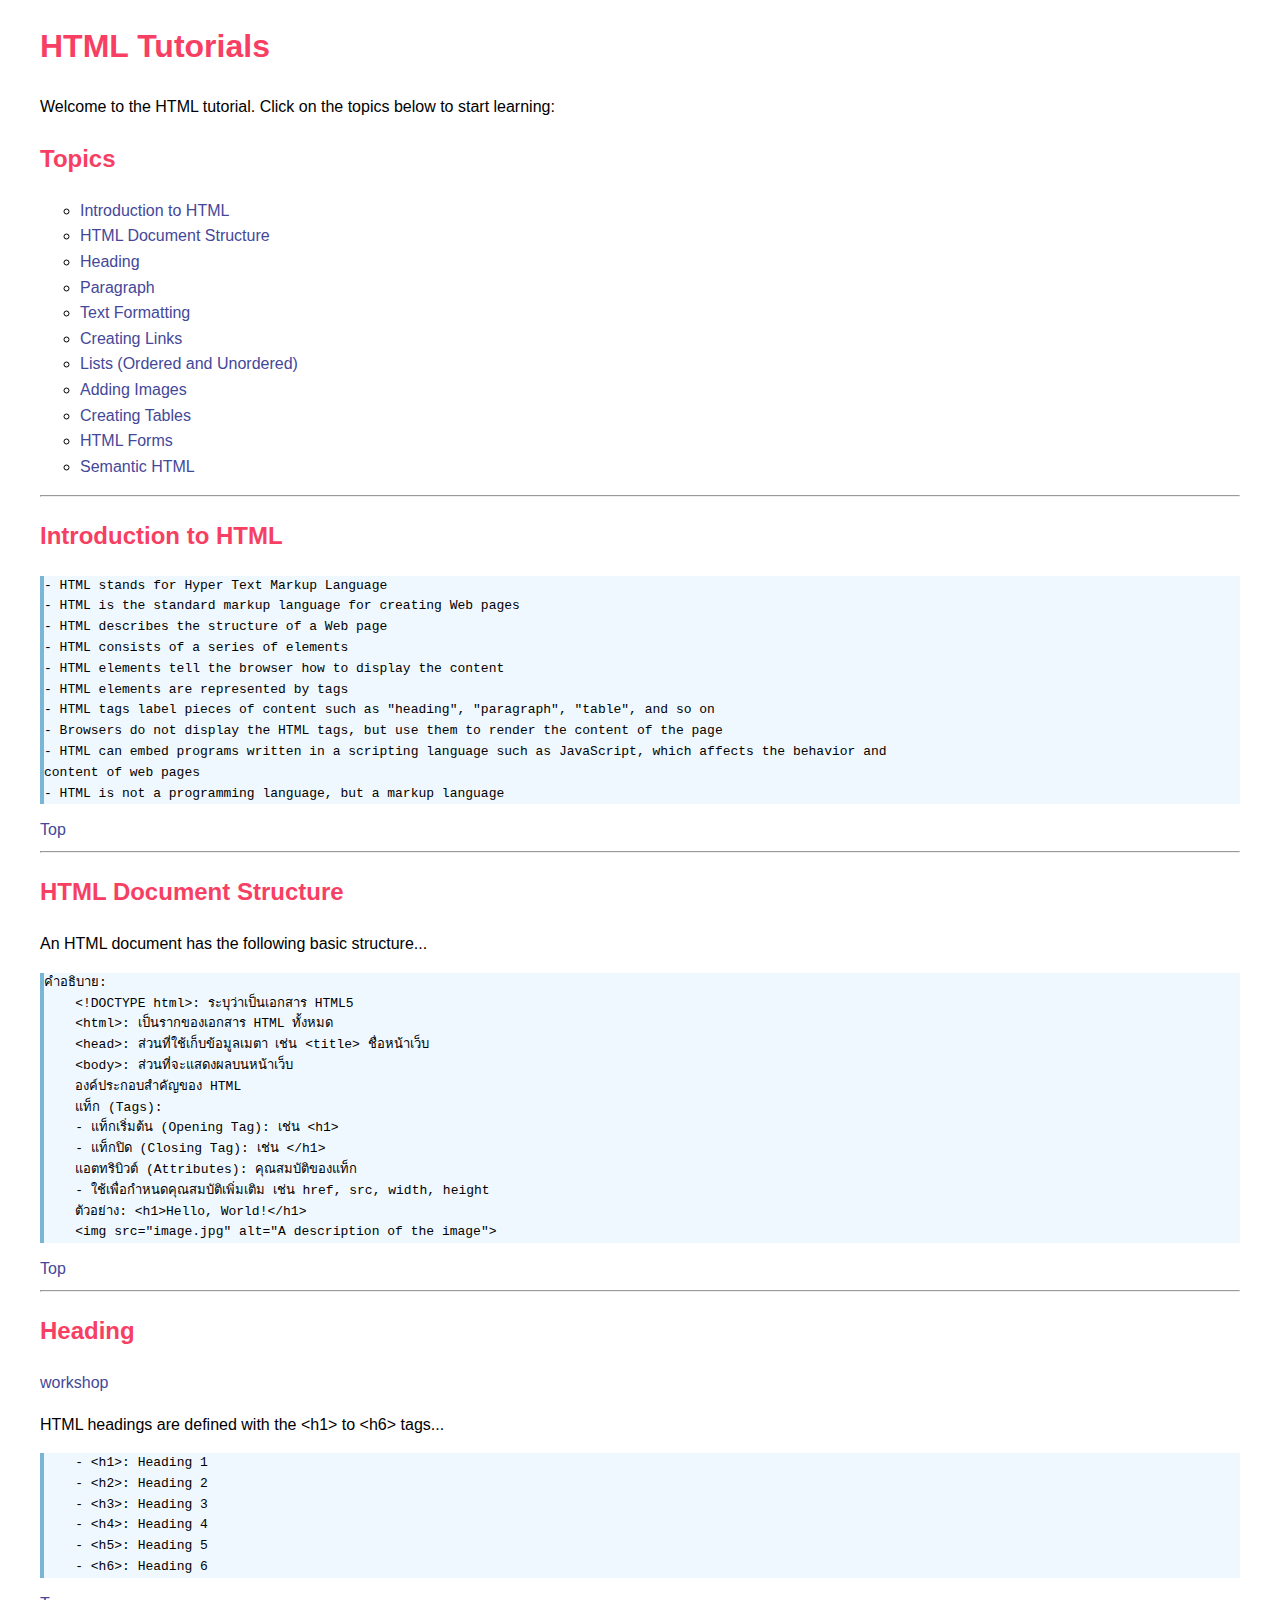
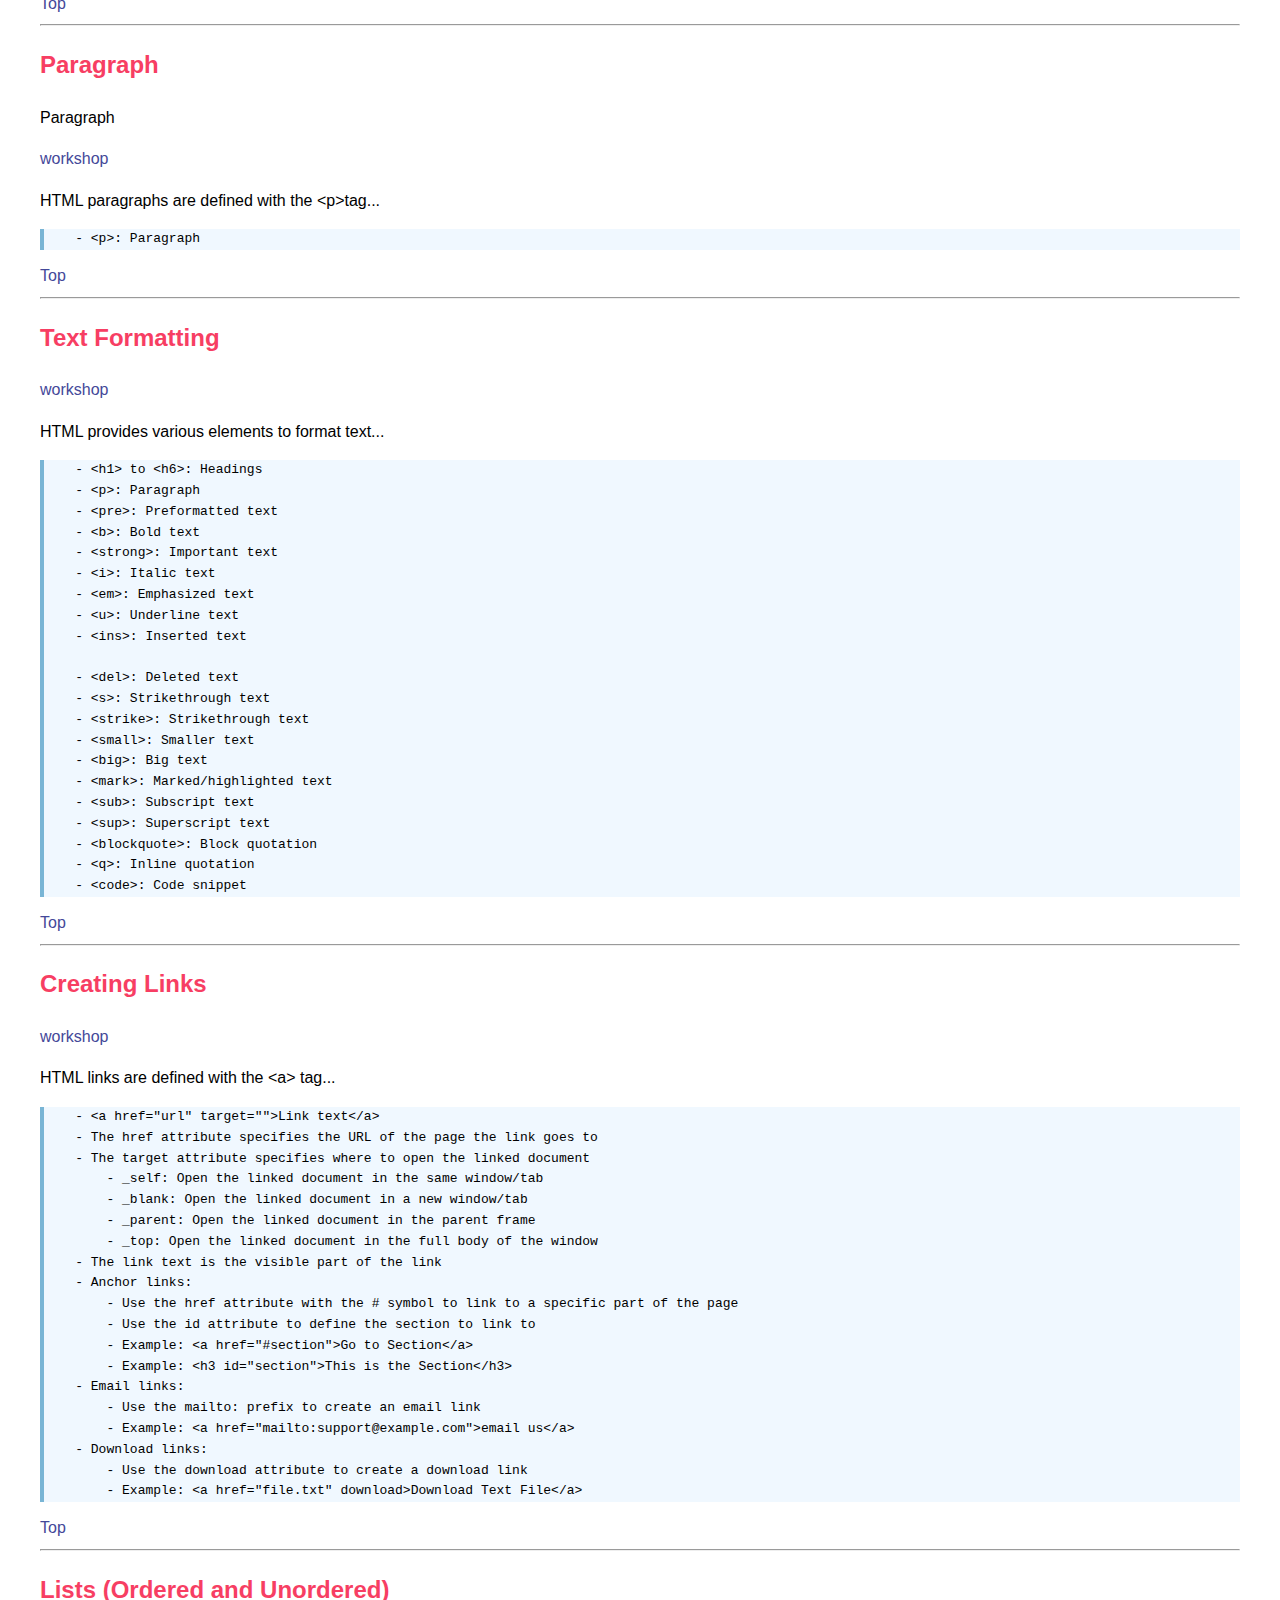
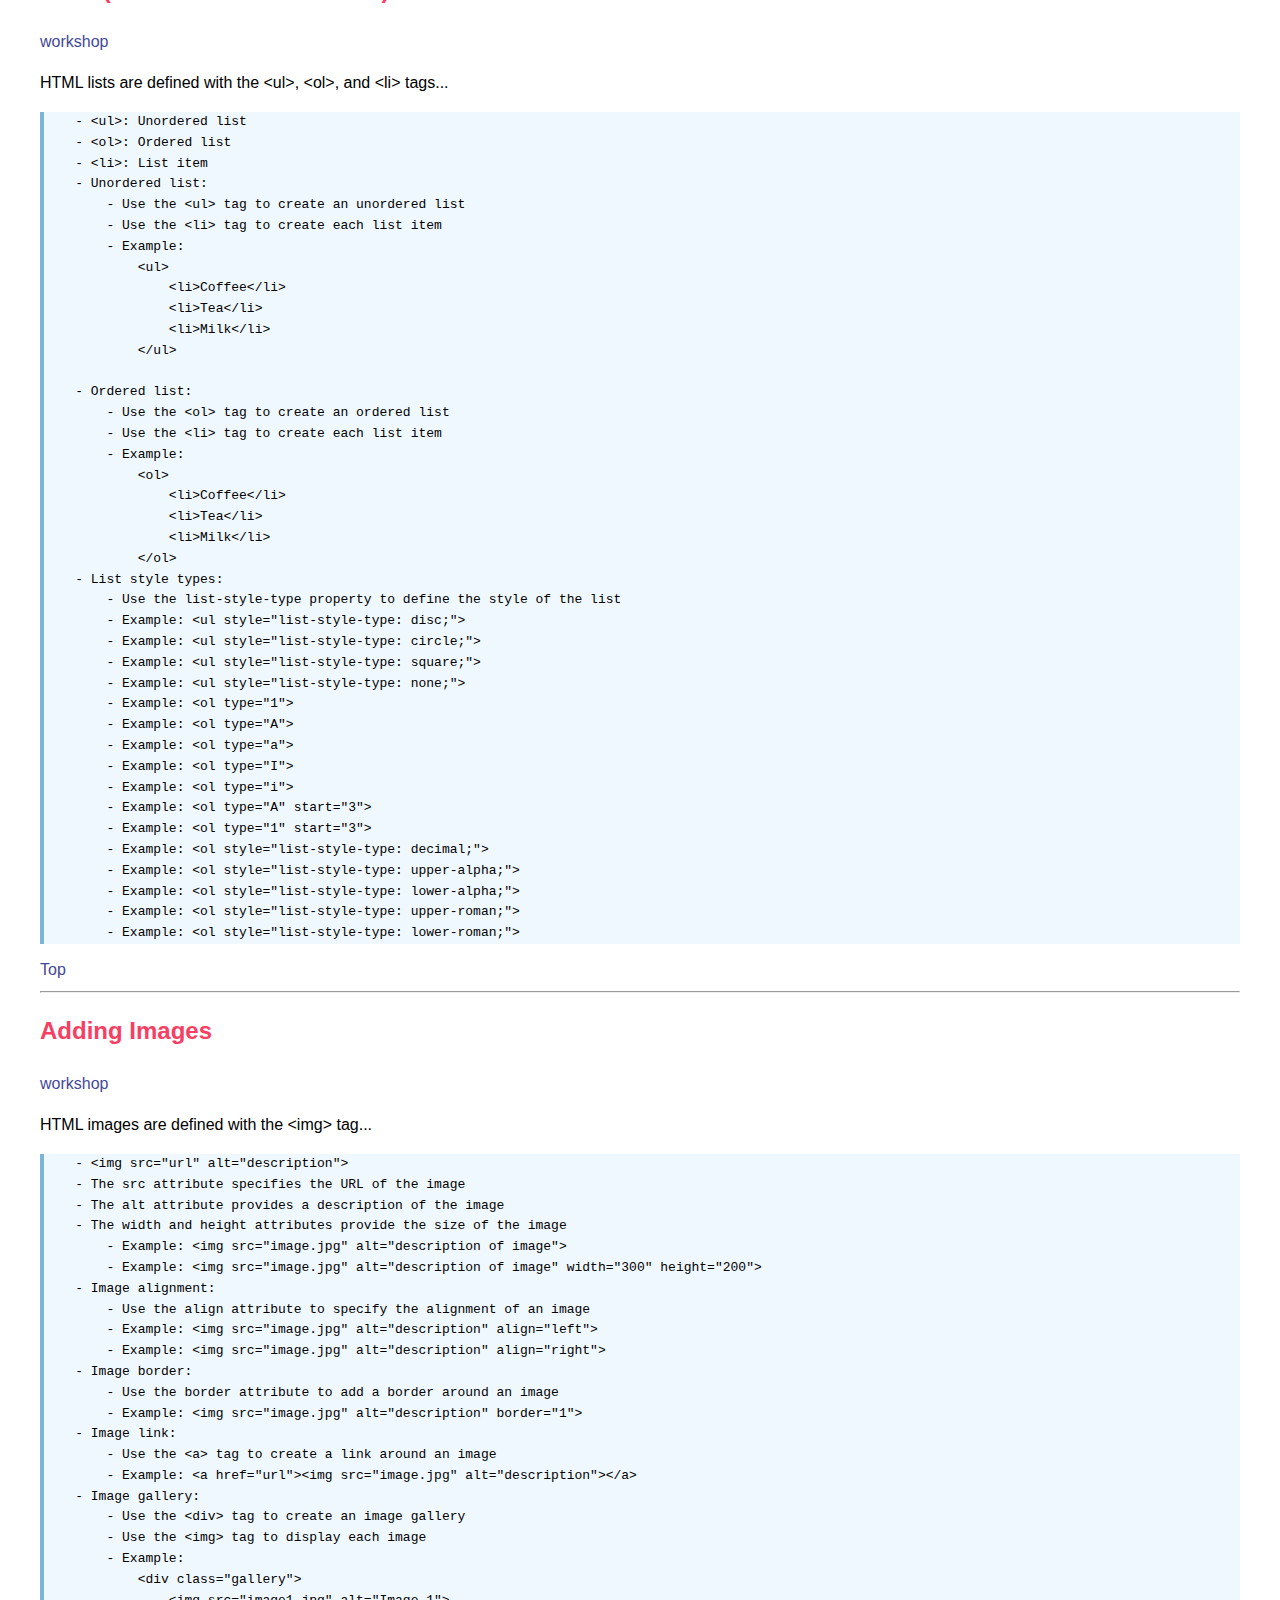
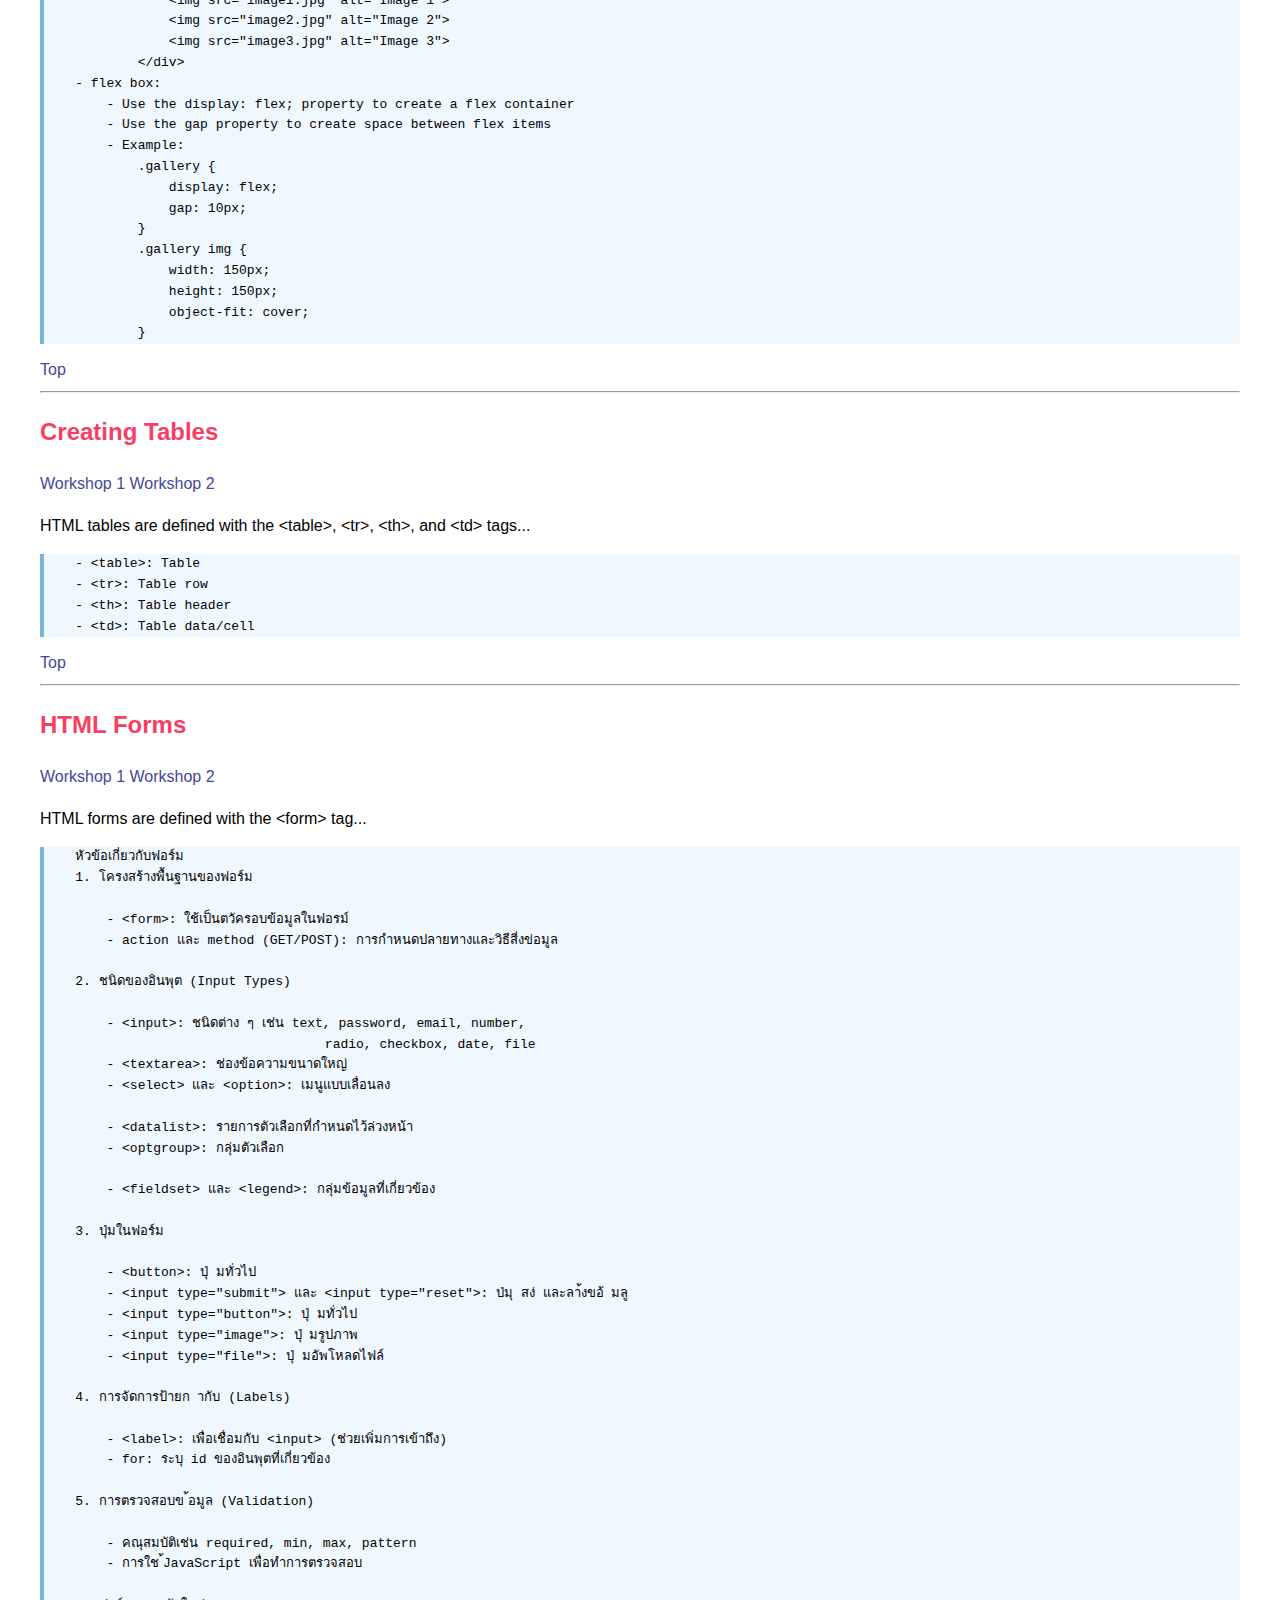
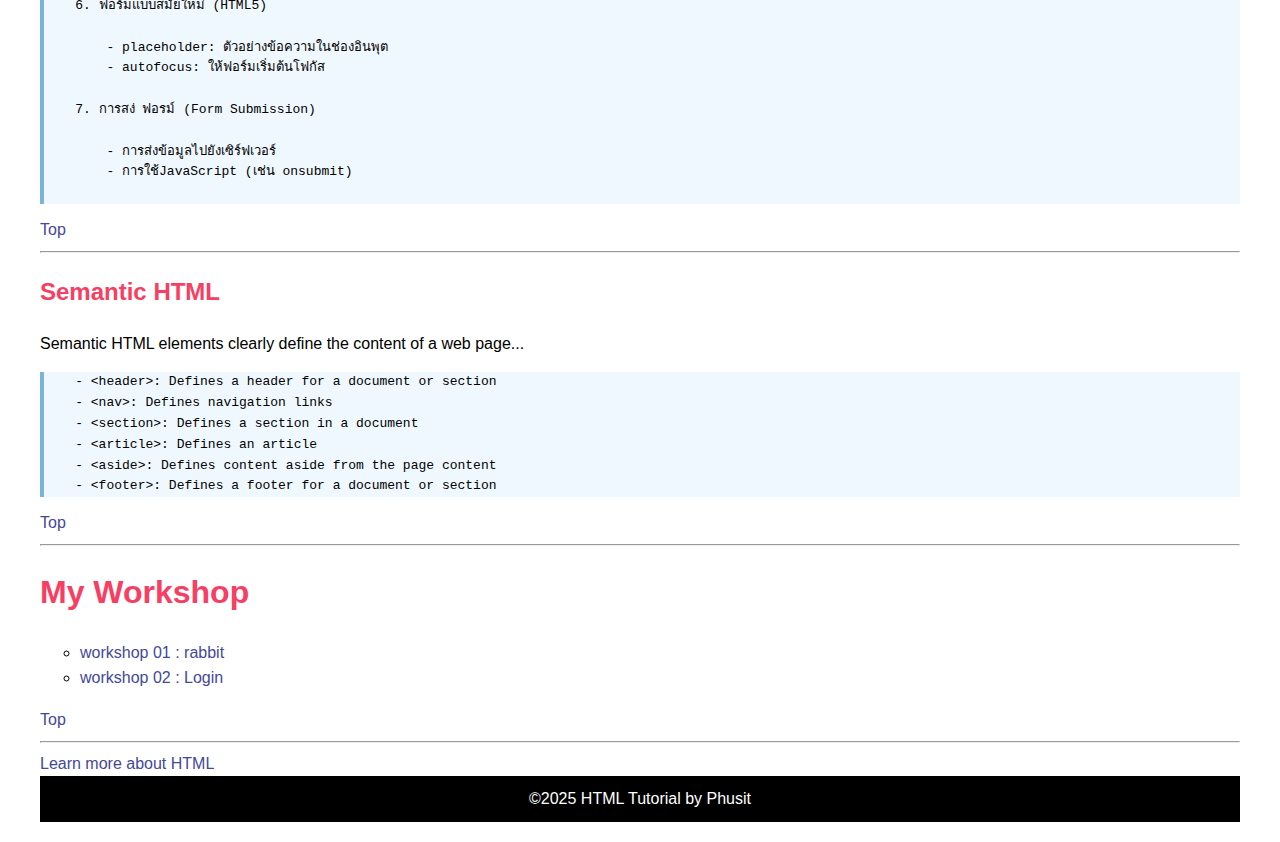
<file: index.html>
<!DOCTYPE html>
<html lang="en">
<head>
    <meta charset="UTF-8">
    <meta name="viewport" content="width=device-width, initial-scale=1.0">
    <title>HTML Tutorials</title>
    <style>
        body {
            font-family: 'Segoe UI', Tahoma, Geneva, Verdana, sans-serif;
            line-height: 1.6;
            margin: 20px 40px ;
        }

        h1,h2 {
            color: rgb(247, 62, 99);
        }

        ul {
            list-style-type: circle;
        }
        
        a {
            text-decoration: none ;
            color: rgb(68, 72, 153);
        }

        a:hover{
            text-decoration: underline ;
            color: rgb(255, 221, 221);
        }

        pre {
            background-color: aliceblue;
            border-left: 4px solid rgb(121, 181, 213) ;
            white-space: pre-wrap;
        }

        footer {
            text-align: center;
            margin-top: 0px;
            background-color: rgb(0, 0, 0);
            color: #ffffff;
            padding: 10px;
        }
    </style>
</head>
<body>
    <h1>HTML Tutorials</h1>
    <p>Welcome to the HTML tutorial. Click on the topics below to start learning:</p>
    <h2>Topics</h2>
    <ul>
        <li><a href="#Introduction">Introduction to HTML</a></li>
        <li><a href="#structure">HTML Document Structure</a></li>
        <li><a href="W04_heading.html">Heading</a></li>
        <li><a href="#Paragraph">Paragraph</a></li>
        <li><a href="W04_formatting.html">Text Formatting</a></li>
        <li><a href="W06_01_link.html">Creating Links</a></li>
        <li><a href="#Lists">Lists (Ordered and Unordered)</a></li>
        <li><a href="W07_01_images.html">Adding Images</a></li>
        <li><a href="#Creating Tables">Creating Tables</a></li>
        <li><a href="grade.html">HTML Forms</a></li>
        <li><a href="#Semantic HTML">Semantic HTML</a></li>
    </ul>
    <hr>

<!--Section0-->  
<h2 id="Introduction">Introduction to HTML</h2>
<pre>
- HTML stands for Hyper Text Markup Language
- HTML is the standard markup language for creating Web pages
- HTML describes the structure of a Web page
- HTML consists of a series of elements
- HTML elements tell the browser how to display the content
- HTML elements are represented by tags
- HTML tags label pieces of content such as "heading", "paragraph", "table", and so on
- Browsers do not display the HTML tags, but use them to render the content of the page
- HTML can embed programs written in a scripting language such as JavaScript, which affects the behavior and
content of web pages
- HTML is not a programming language, but a markup language 
</pre>
<a href="#">Top</a>
<hr>

<!--Section1-->
    <h2 id="structure">HTML Document Structure</h2>
    <p>An HTML document has the following basic structure...</p>

    <pre>
คำอธิบาย:
    &lt;!DOCTYPE html&gt;: ระบุว่าเป็นเอกสาร HTML5
    &lt;html&gt;: เป็นรากของเอกสาร HTML ทั้งหมด
    &lt;head&gt;: ส่วนที่ใช้เก็บข้อมูลเมตา เช่น &lt;title&gt; ชื่อหน้าเว็บ
    &lt;body&gt;: ส่วนที่จะแสดงผลบนหน้าเว็บ
    องค์ประกอบสำคัญของ HTML
    แท็ก (Tags):
    - แท็กเริ่มต้น (Opening Tag): เช่น &lt;h1&gt;
    - แท็กปิด (Closing Tag): เช่น &lt;/h1&gt;
    แอตทริบิวต์ (Attributes): คุณสมบัติของแท็ก
    - ใช้เพื่อกำหนดคุณสมบัติเพิ่มเติม เช่น href, src, width, height
    ตัวอย่าง: &lt;h1&gt;Hello, World!&lt;/h1&gt;
    &lt;img src="image.jpg" alt="A description of the image"&gt;
</pre>
    <a href="#">Top</a>
    <hr>

<!--Section2-->
<h2 id="Heading">Heading</h2>
<p><a href="W04_heading.html">workshop</a></p>
<p>HTML headings are defined with the &lt;h1&gt; to &lt;h6&gt; tags...</p>
<pre>
    - &lt;h1&gt;: Heading 1
    - &lt;h2&gt;: Heading 2
    - &lt;h3&gt;: Heading 3
    - &lt;h4&gt;: Heading 4
    - &lt;h5&gt;: Heading 5
    - &lt;h6&gt;: Heading 6
</pre>
<a href="#">Top</a>
<hr>

<!--Section3-->
<h2 id="Paragraph">Paragraph</h2>
<p>Paragraph</p>
<a href="">workshop</a>
<p>HTML paragraphs are defined with the &lt;p&gt;tag...</p>
<pre>
    - &lt;p&gt;: Paragraph
</pre>
<a href="#">Top</a>
<hr>

<!--Section4-->
<h2 id="Formatting">Text Formatting</h2>
<a href="W04_formatting.html">workshop</a>
<p>HTML provides various elements to format text...</p>
<pre>
    - &lt;h1&gt; to &lt;h6&gt;: Headings
    - &lt;p&gt;: Paragraph
    - &lt;pre&gt;: Preformatted text
    - &lt;b&gt;: Bold text
    - &lt;strong&gt;: Important text
    - &lt;i&gt;: Italic text
    - &lt;em&gt;: Emphasized text
    - &lt;u&gt;: Underline text
    - &lt;ins&gt;: Inserted text

    - &lt;del&gt;: Deleted text
    - &lt;s&gt;: Strikethrough text
    - &lt;strike&gt;: Strikethrough text
    - &lt;small&gt;: Smaller text
    - &lt;big&gt;: Big text
    - &lt;mark&gt;: Marked/highlighted text
    - &lt;sub&gt;: Subscript text
    - &lt;sup&gt;: Superscript text
    - &lt;blockquote&gt;: Block quotation
    - &lt;q&gt;: Inline quotation
    - &lt;code&gt;: Code snippet
</pre>
<a href="#">Top</a>
<hr>

<!--Section5-->

<h2 id="Creating">Creating Links</h2>
<a href="">workshop</a>
<p>HTML links are defined with the &lt;a&gt; tag...</p>
<pre>
    - &lt;a href="url" target=""&gt;Link text&lt;/a&gt;
    - The href attribute specifies the URL of the page the link goes to
    - The target attribute specifies where to open the linked document
        - _self: Open the linked document in the same window/tab
        - _blank: Open the linked document in a new window/tab
        - _parent: Open the linked document in the parent frame
        - _top: Open the linked document in the full body of the window
    - The link text is the visible part of the link
    - Anchor links:
        - Use the href attribute with the # symbol to link to a specific part of the page
        - Use the id attribute to define the section to link to
        - Example: &lt;a href="#section"&gt;Go to Section&lt;/a&gt;
        - Example: &lt;h3 id="section"&gt;This is the Section&lt;/h3&gt;
    - Email links:
        - Use the mailto: prefix to create an email link
        - Example: &lt;a href="mailto:support@example.com">email us&lt;/a&gt;
    - Download links:
        - Use the download attribute to create a download link
        - Example: &lt;a href="file.txt" download&gt;Download Text File&lt;/a&gt;
</pre>
<a href="#">Top</a>
<hr>

<!--Section6-->
<h2 id="Lists">Lists (Ordered and Unordered)</h2>
<a href="">workshop</a>
<p>HTML lists are defined with the &lt;ul&gt;, &lt;ol&gt;, and &lt;li&gt; tags...</p>
<pre>
    - &lt;ul&gt;: Unordered list
    - &lt;ol&gt;: Ordered list
    - &lt;li&gt;: List item
    - Unordered list:
        - Use the &lt;ul&gt; tag to create an unordered list
        - Use the &lt;li&gt; tag to create each list item
        - Example:
            &lt;ul&gt;
                &lt;li&gt;Coffee&lt;/li&gt;
                &lt;li&gt;Tea&lt;/li&gt;
                &lt;li&gt;Milk&lt;/li&gt;
            &lt;/ul&gt;

    - Ordered list:
        - Use the &lt;ol&gt; tag to create an ordered list
        - Use the &lt;li&gt; tag to create each list item
        - Example:
            &lt;ol&gt;
                &lt;li&gt;Coffee&lt;/li&gt;
                &lt;li&gt;Tea&lt;/li&gt;
                &lt;li&gt;Milk&lt;/li&gt;
            &lt;/ol&gt;
    - List style types:
        - Use the list-style-type property to define the style of the list
        - Example: &lt;ul style="list-style-type: disc;"&gt;
        - Example: &lt;ul style="list-style-type: circle;"&gt;
        - Example: &lt;ul style="list-style-type: square;"&gt;
        - Example: &lt;ul style="list-style-type: none;"&gt;
        - Example: &lt;ol type="1"&gt;
        - Example: &lt;ol type="A"&gt;
        - Example: &lt;ol type="a"&gt;
        - Example: &lt;ol type="I"&gt;
        - Example: &lt;ol type="i"&gt;
        - Example: &lt;ol type="A" start="3"&gt;
        - Example: &lt;ol type="1" start="3"&gt;
        - Example: &lt;ol style="list-style-type: decimal;"&gt;
        - Example: &lt;ol style="list-style-type: upper-alpha;"&gt;
        - Example: &lt;ol style="list-style-type: lower-alpha;"&gt;
        - Example: &lt;ol style="list-style-type: upper-roman;"&gt;
        - Example: &lt;ol style="list-style-type: lower-roman;"&gt;
</pre>
<a href="#">Top</a>
<hr>

<!--Section7-->
<h2 id="Adding">Adding Images</h2>
<a href="">workshop</a>
<p>HTML images are defined with the &lt;img&gt; tag...</p>
<pre>
    - &lt;img src="url" alt="description"&gt;
    - The src attribute specifies the URL of the image
    - The alt attribute provides a description of the image
    - The width and height attributes provide the size of the image
        - Example: &lt;img src="image.jpg" alt="description of image"&gt;
        - Example: &lt;img src="image.jpg" alt="description of image" width="300" height="200"&gt;
    - Image alignment:
        - Use the align attribute to specify the alignment of an image
        - Example: &lt;img src="image.jpg" alt="description" align="left"&gt;
        - Example: &lt;img src="image.jpg" alt="description" align="right"&gt;
    - Image border:
        - Use the border attribute to add a border around an image
        - Example: &lt;img src="image.jpg" alt="description" border="1"&gt;
    - Image link:
        - Use the &lt;a&gt; tag to create a link around an image
        - Example: &lt;a href="url"&gt;&lt;img src="image.jpg" alt="description"&gt;&lt;/a&gt;
    - Image gallery:
        - Use the &lt;div&gt; tag to create an image gallery
        - Use the &lt;img&gt; tag to display each image
        - Example:
            &lt;div class="gallery"&gt;
                &lt;img src="image1.jpg" alt="Image 1"&gt;
                &lt;img src="image2.jpg" alt="Image 2"&gt;
                &lt;img src="image3.jpg" alt="Image 3"&gt;
            &lt;/div&gt;
    - flex box:
        - Use the display: flex; property to create a flex container
        - Use the gap property to create space between flex items
        - Example:
            .gallery {
                display: flex;
                gap: 10px;
            }
            .gallery img {
                width: 150px;
                height: 150px;
                object-fit: cover;
            }
</pre>
<a href="#">Top</a>
<hr>

<!--Section8-->
<h2 id="Creating Tables">Creating Tables</h2>
<a href="">Workshop 1 Workshop 2</a>
<p>HTML tables are defined with the &lt;table&gt;, &lt;tr&gt;, &lt;th&gt;, and &lt;td&gt; tags...</p>
<pre>
    - &lt;table&gt;: Table
    - &lt;tr&gt;: Table row
    - &lt;th&gt;: Table header
    - &lt;td&gt;: Table data/cell
</pre>
<a href="#">Top</a>
<hr>


<!--Section9-->
<h2 id="HTML Forms">HTML Forms</h2>
<a href="">Workshop 1 Workshop 2</a>
<p>HTML forms are defined with the &lt;form&gt; tag...</p>
<pre>
    หัวข้อเกี่ยวกับฟอร์ม
    1. โครงสร้างพื้นฐานของฟอร์ม

        - &lt;form>: ใช้เป็นตวัครอบข้อมูลในฟอรม์
        - action และ method (GET/POST): การกำหนดปลายทางและวิธีสี่งข่อมูล

    2. ชนิดของอินพุต (Input Types)

        - &lt;input>: ชนิดต่าง ๆ เช่น text, password, email, number,
                                    radio, checkbox, date, file
        - &lt;textarea>: ช่องข้อความขนาดใหญ่
        - &lt;select> และ &lt;option>: เมนูแบบเลื่อนลง 

        - &lt;datalist>: รายการตัวเลือกที่กำหนดไว้ล่วงหน้า
        - &lt;optgroup>: กลุ่มตัวเลือก

        - &lt;fieldset> และ &lt;legend>: กลุ่มข้อมูลที่เกี่ยวข้อง

    3. ปุ่มในฟอร์ม

        - &lt;button>: ปุ่ มทั่วไป
        - &lt;input type="submit"> และ &lt;input type="reset">: ป่มุ สง่ และลา้งขอ้ มลู
        - &lt;input type="button">: ปุ่ มทั่วไป
        - &lt;input type="image">: ปุ่ มรูปภาพ
        - &lt;input type="file">: ปุ่ มอัพโหลดไฟล์

    4. การจัดการป้ายก ากับ (Labels)

        - &lt;label>: เพื่อเชื่อมกับ &lt;input> (ช่วยเพิ่มการเข้าถึง)
        - for: ระบุ id ของอินพุตที่เกี่ยวข้อง

    5. การตรวจสอบข ้อมูล (Validation)

        - คณุสมบัติเช่น required, min, max, pattern
        - การใช ้JavaScript เพื่อทำการตรวจสอบ

    6. ฟอร์มแบบสมัยใหม่ (HTML5)

        - placeholder: ตัวอย่างข้อความในช่องอินพุต
        - autofocus: ให้ฟอร์มเริ่มต้นโฟกัส

    7. การสง่ ฟอรม์ (Form Submission)

        - การส่งข้อมูลไปยังเซิร์ฟเวอร์
        - การใช้JavaScript (เช่น onsubmit)

</pre>
<a href="#">Top</a>
<hr>

<!--Section10-->
<h2>Semantic HTML</h2>
<p>Semantic HTML elements clearly define the content of a web page...</p>
<pre>
    - &lt;header&gt;: Defines a header for a document or section
    - &lt;nav&gt;: Defines navigation links
    - &lt;section&gt;: Defines a section in a document
    - &lt;article&gt;: Defines an article
    - &lt;aside&gt;: Defines content aside from the page content
    - &lt;footer&gt;: Defines a footer for a document or section
</pre>
<a href="">Top</a>
<hr>

<h1 id="Semantic HTML">My Workshop</h1>
    <ul>
        <li><a href="">workshop 01 : rabbit</a></li>
        <li><a href="">workshop 02 : Login</a></li>
    </ul>
<a href="#">Top</a>
<hr>

<a href="">Learn more about HTML</a>

<footer>&copy;2025 HTML Tutorial by Phusit</footer>
</body>

</html>
</file>
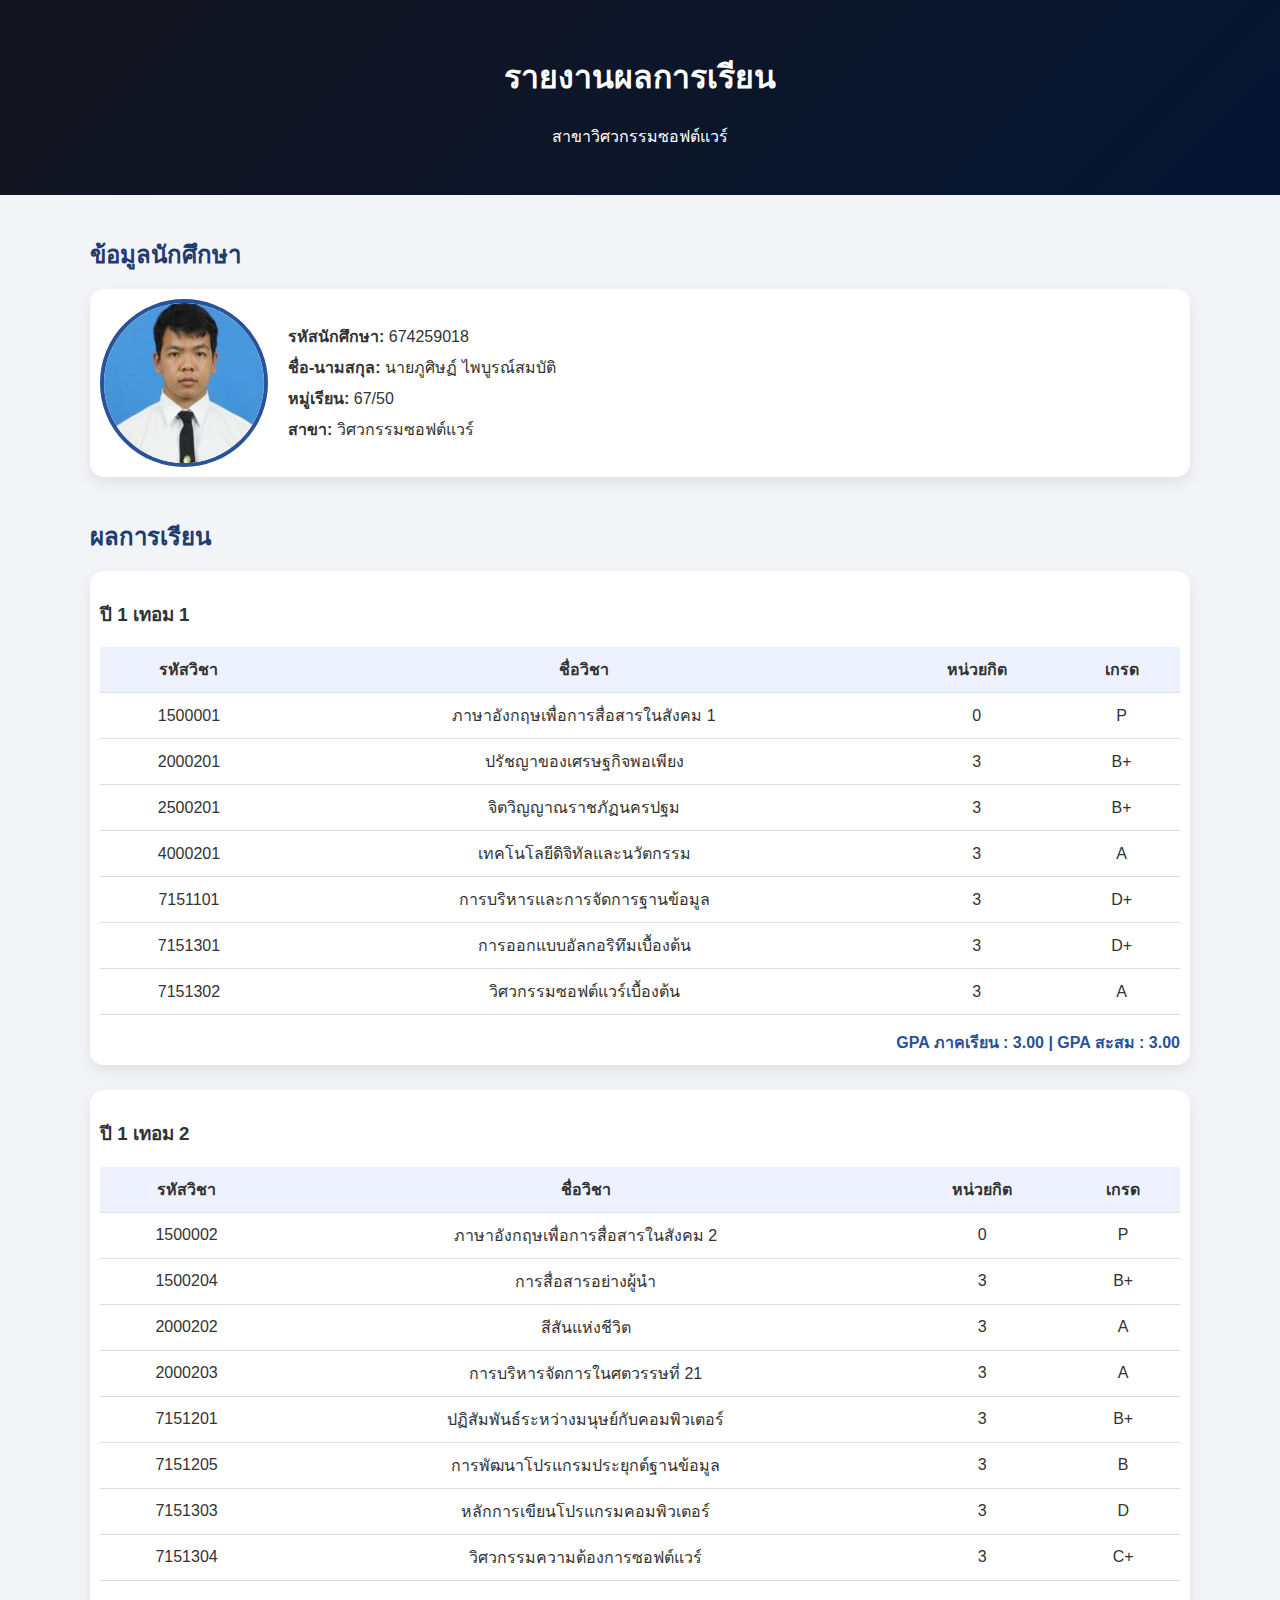
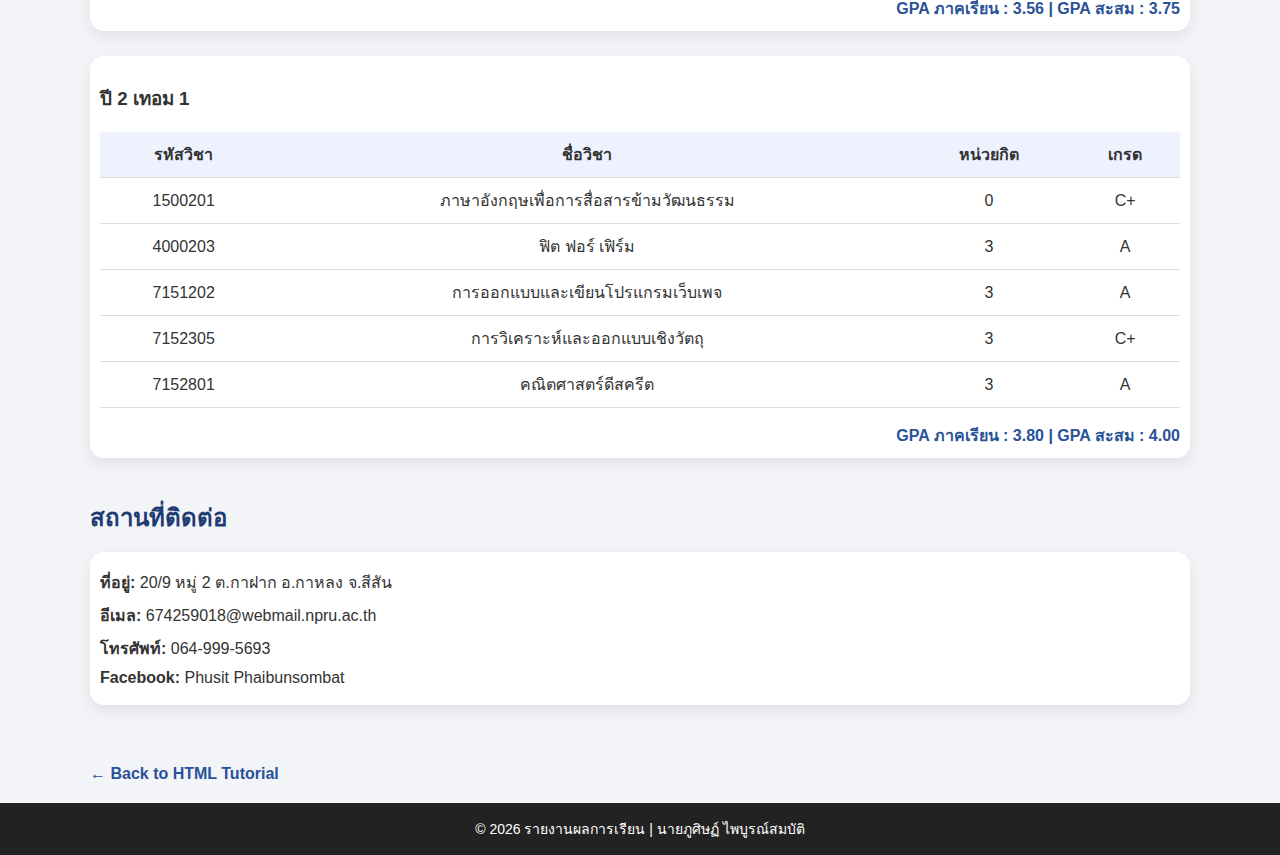
<file: grade.html>
<!DOCTYPE html>
<html lang="th">
<head>
<meta charset="UTF-8">
<meta name="viewport" content="width=device-width, initial-scale=1.0">
<title>รายงานผลการเรียน</title>

<style>
body{
    margin:0;
    font-family: "Kanit", sans-serif;
    background:#f2f4f8;
    color:#333;
}

/* Header */
header{
    background:linear-gradient(135deg,#15151f,#051633);
    color:white;
    padding:30px;
    text-align:center;
}

/* Layout */
.container{
    max-width:1100px;
    margin:auto;
    padding:20px;
}

section{
    margin-bottom:40px;
}

h2{
    color:#1e3c72;
    margin-bottom:15px;
}

.card{
    background:white;
    border-radius:14px;
    padding:20px;
    box-shadow:0 6px 15px rgba(0, 0, 0, 0.08);
    padding: 10px;
    margin-bottom: 25px;
    
    
}

.profile{
    display:flex;
    gap:20px;
    align-items:center;
}

.profile img{
    width:160px;
    height:160px;
    border-radius:50%;
    object-fit:cover;
    border:4px solid #2a5298;
}

.profile p{
    margin:6px 0;
}

table{
    width:100%;
    border-collapse:collapse;
    margin-top:10px;
}

th,td{
    padding:10px;
    border-bottom:1px solid #ddd;
    text-align:center;
}

th{
    background:#eef2ff;
}

.gpa{
    margin-top:15px;
    text-align:right;
    font-weight:bold;
    color:#2a5298;
}

.contact p{
    margin:8px 0;
}

footer{
    background:#222;
    color:white;
    text-align:center;
    padding:15px;
    font-size:14px;
}

.back-link{
    display:inline-block;
    margin-top:20px;
    color:#2a5298;
    text-decoration:none;
    font-weight:bold;
}
.back-link:hover{
    text-decoration:underline;
}
</style>
</head>

<body>

<header>
    <h1>รายงานผลการเรียน</h1>
    <p>สาขาวิศวกรรมซอฟต์แวร์</p>
</header>

<div class="container">

<!-- ข้อมูลนักศึกษา -->
<section>
<h2>ข้อมูลนักศึกษา</h2>
<div class="card profile">
    <img src="[data-uri]">
    <div>
        <p><strong>รหัสนักศึกษา:</strong> 674259018</p>
        <p><strong>ชื่อ-นามสกุล:</strong> นายภูศิษฏ์ ไพบูรณ์สมบัติ</p>
        <p><strong>หมู่เรียน:</strong> 67/50</p>
        <p><strong>สาขา:</strong> วิศวกรรมซอฟต์แวร์</p>
    </div>
</div>
</section>

<!-- ผลการเรียน -->
<section>
<h2>ผลการเรียน</h2>

<div class="card">
<h3>ปี 1 เทอม 1</h3>
<table>
<tr>
<th>รหัสวิชา</th><th>ชื่อวิชา</th><th>หน่วยกิต</th><th>เกรด</th>
</tr>
<tr><td>1500001</td><td>ภาษาอังกฤษเพื่อการสื่อสารในสังคม 1</td><td>0</td><td>P</td></tr>
<tr><td>2000201</td><td>ปรัชญาของเศรษฐกิจพอเพียง</td><td>3</td><td>B+</td></tr>
<tr><td>2500201</td><td>จิตวิญญาณราชภัฏนครปฐม</td><td>3</td><td>B+</td></tr>
<tr><td>4000201</td><td>เทคโนโลยีดิจิทัลและนวัตกรรม</td><td>3</td><td>A</td></tr>
<tr><td>7151101</td><td>การบริหารและการจัดการฐานข้อมูล</td><td>3</td><td>D+</td></tr>
<tr><td>7151301</td><td>การออกแบบอัลกอริทึมเบื้องต้น</td><td>3</td><td>D+</td></tr>
<tr><td>7151302</td><td>วิศวกรรมซอฟต์แวร์เบื้องต้น</td><td>3</td><td>A</td></tr>
</table>
<div class="gpa">GPA ภาคเรียน : 3.00 | GPA สะสม : 3.00</div>
</div>

<div class="card">
<h3>ปี 1 เทอม 2</h3>
<table>
<tr>
<th>รหัสวิชา</th><th>ชื่อวิชา</th><th>หน่วยกิต</th><th>เกรด</th>
</tr>
<tr><td>1500002</td><td>ภาษาอังกฤษเพื่อการสื่อสารในสังคม 2</td><td>0</td><td>P</td></tr>
<tr><td>1500204</td><td>การสื่อสารอย่างผู้นำ</td><td>3</td><td>B+</td></tr>
<tr><td>2000202</td><td>สีสันแห่งชีวิต</td><td>3</td><td>A</td></tr>
<tr><td>2000203</td><td>การบริหารจัดการในศตวรรษที่ 21</td><td>3</td><td>A</td></tr>
<tr><td>7151201</td><td>ปฏิสัมพันธ์ระหว่างมนุษย์กับคอมพิวเตอร์</td><td>3</td><td>B+</td></tr>
<tr><td>7151205</td><td>การพัฒนาโปรแกรมประยุกต์ฐานข้อมูล</td><td>3</td><td>B</td></tr>
<tr><td>7151303</td><td>หลักการเขียนโปรแกรมคอมพิวเตอร์</td><td>3</td><td>D</td></tr>
<tr><td>7151304</td><td>วิศวกรรมความต้องการซอฟต์แวร์</td><td>3</td><td>C+</td></tr>
</table>
<div class="gpa">GPA ภาคเรียน : 3.56 | GPA สะสม : 3.75</div>
</div>

<div class="card">
<h3>ปี 2 เทอม 1</h3>
<table>
<tr>
<th>รหัสวิชา</th><th>ชื่อวิชา</th><th>หน่วยกิต</th><th>เกรด</th>
</tr>
<tr><td>1500201</td><td>ภาษาอังกฤษเพื่อการสื่อสารข้ามวัฒนธรรม</td><td>0</td><td>C+</td></tr>
<tr><td>4000203</td><td>ฟิต ฟอร์ เฟิร์ม</td><td>3</td><td>A</td></tr>
<tr><td>7151202</td><td>การออกแบบและเขียนโปรแกรมเว็บเพจ</td><td>3</td><td>A</td></tr>
<tr><td>7152305</td><td>การวิเคราะห์และออกแบบเชิงวัตถุ</td><td>3</td><td>C+</td></tr>
<tr><td>7152801</td><td>คณิตศาสตร์ดีสครีต</td><td>3</td><td>A</td></tr>

</table>
<div class="gpa">GPA ภาคเรียน : 3.80 | GPA สะสม : 4.00</div>
</div>
</section>

<!-- ติดต่อ -->
<section>
<h2>สถานที่ติดต่อ</h2>
<div class="card contact">
    <p><strong>ที่อยู่:</strong> 20/9 หมู่ 2 ต.กาฝาก อ.กาหลง จ.สีสัน</p>
    <p><strong>อีเมล:</strong> 674259018@webmail.npru.ac.th</p>
    <p><strong>โทรศัพท์:</strong> 064-999-5693</p>
    <p><strong>Facebook:</strong> Phusit Phaibunsombat</p>
</div>
</section>

<a class="back-link" href="index.html">← Back to HTML Tutorial</a>

</div>

<footer>
© 2026 รายงานผลการเรียน | นายภูศิษฏ์ ไพบูรณ์สมบัติ
</footer>

</body>
</html>
</file>
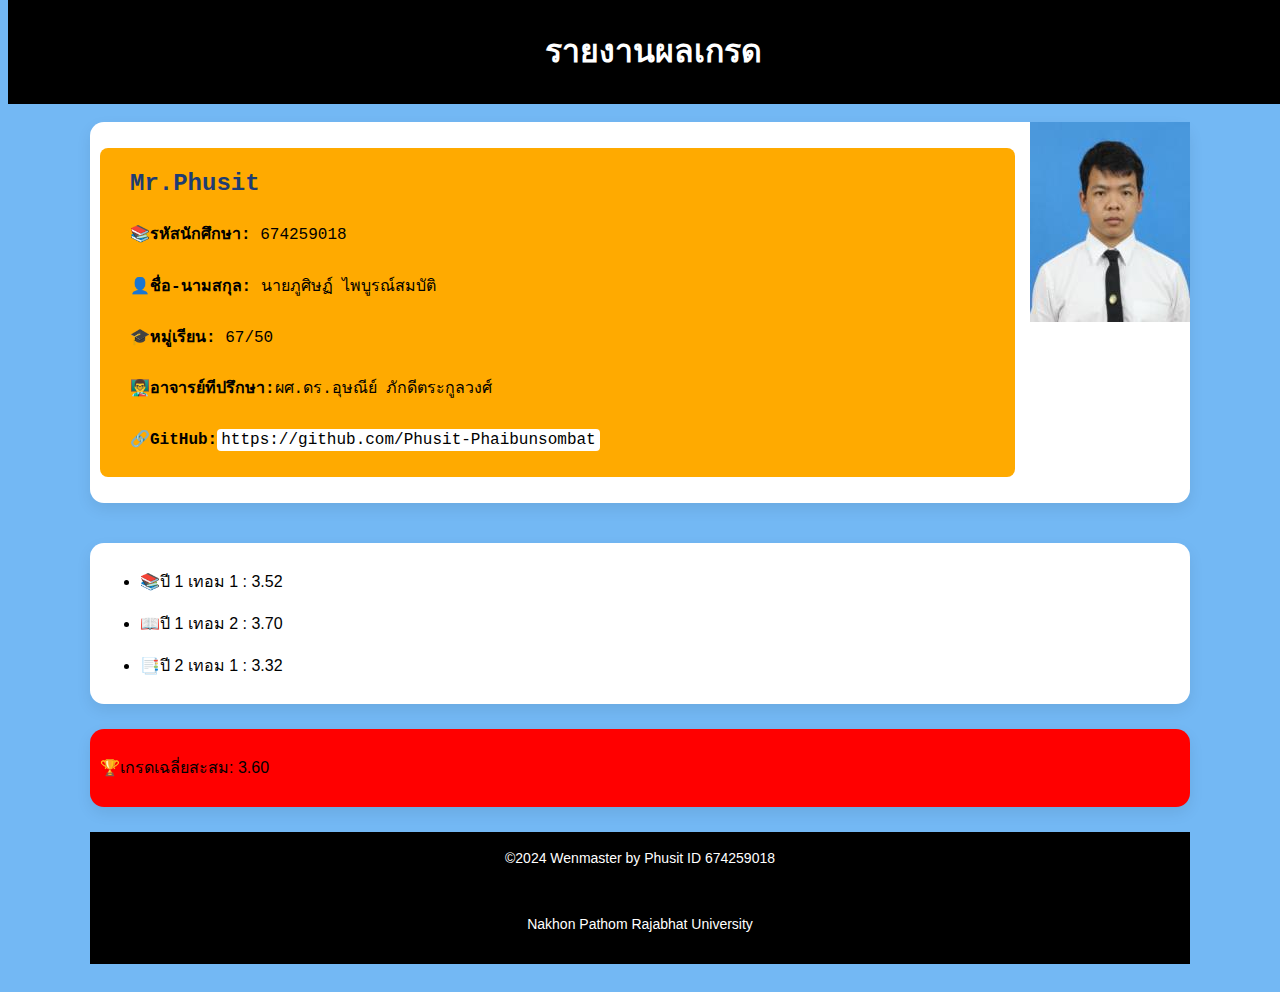
<file: test01.html>
<!DOCTYPE html>
<html lang="en">
<head>
    <meta charset="UTF-8">
    <meta name="viewport" content="width=device-width, initial-scale=1.0">
    <title>test01</title>
    <style>
body{
    font-family: Arial, Helvetica, sans-serif;
    line-height: 1.6;

    ackground-repeat: no-repeat;
    background-size: cover;
    background-attachment: fixed;

    background-color: rgb(115, 184, 244);
}




/* Header */
header{
    background:linear-gradient(135deg,#000000);
    color:white;
    padding:5px;
    text-align:center;

    display: flex;
    flex-direction: column;
    align-items: center;
    position: fixed;
    top: 0;
    width: 100%;
}

pre {
  background: #ffaa00;
  padding: 5px 30px;
  overflow-x: auto;
  font-size: 16px;
  line-height: 0.4;
  border-radius: 8px;
}

code {
  background-color: rgb(255, 255, 255);
  border-radius: 4px;
  padding: 2px 4px;
}

/* Layout */
.container{
    max-width:1100px;
    margin:auto;
    padding:20px;
}

section{
    margin-bottom:40px;
}

h2{
    color:#1e3c72;
    margin-bottom:15px;
}

.card1{
    background:white;
    border-radius:14px;
    padding:20px;
    box-shadow:0 6px 15px rgba(0, 0, 0, 0.08);
    padding: 10px;
    margin-bottom: 25px;
}
.card2{
    background:white;
    border-radius:14px;
    padding:20px;
    box-shadow:0 6px 15px rgba(0, 0, 0, 0.08);
    padding: 10px;
    margin-bottom: 25px;
}
.card3{
    background:white;
    border-radius:14px;
    padding:20px;
    box-shadow:0 6px 15px rgba(0, 0, 0, 0.08);
    padding: 10px;
    margin-bottom: 25px;
    
}
.card4{
    background:rgb(255, 0, 0);
    border-radius:14px;
    padding:20px;
    box-shadow:0 6px 15px rgba(0, 0, 0, 0.08);
    padding: 10px;
    margin-bottom: 25px;
    justify-content: center;
}

.btn-text-link {
    list-style: none;
    display: flex;
    gap: 20px;
    margin-top: 10px;
}

.btn-text-link li {
    margin: 15px 0;
    transition: transform 0.3s ease;
}

.btn-text-link li:hover {
    transform: translateY(-10px);
}



.profile{
    display:flex;
    gap:20px;
    align-items:center;
}

.profile img{
    width:160px;
    height:160px;
    border-radius:50%;
    object-fit:cover;
    border:4px solid #2a5298;
}

.profile p{
    margin:6px 0;
}

table{
    width:100%;
    border-collapse:collapse;
    margin-top:10px;
}

th,td{
    padding:10px;
    border-bottom:1px solid #ddd;
    text-align:center;
}

th{
    background:#eef2ff;
}

.gpa{
    margin-top:15px;
    text-align:right;
    font-weight:bold;
    color:#2a5298;
}

.contact p{
    margin:8px 0;
}

footer{
    background:#000000;
    color:white;
    text-align:center;
    padding:15px;
    font-size:14px;
}

img {
  float: right;
  margin-left: 15px;
}



.position.right {
    justify-content: flex-end;
}

.note1::before{content:"📊";}
.note2::before{content:"🧑‍🎓";}
.note3::before{content:"📚";}
.note4::before{content:"📞";}
.note5::before{content:"🎓";}
.note6::before{content:"👨‍🏫";}
.note7::before{content:"🔗";}
.note8::before{content:"👤";}
.note9::before{content:"📖";}
.note10::before{content:"📑";}
.note11::before{content:"🏆";}
.note13::before{content:"🛖";}

</style>

</head>
<body>
    <header>
    <h1>รายงานผลเกรด</h1>
    </header>

    <div class="card profile">
        <ul class="btn-text-link">
            <li><p><code>สาขาวิศวกรรมซอฟต์แวร์</code></p></li>
            <li><p><code>ผลการเรียน</code></p></li>
            <li><p><code>ติดต่อ</code></p></li>
        </ul>
    </div>
<div class="container">

<section>

    <div class="img"><img src="[data-uri]">


    <div class="card2">
        
        <pre>
            <h2>Mr.Phusit</h2>
            <p class="note3"><strong>รหัสนักศึกษา:</strong> 674259018</p>
            <p class="note8"><strong>ชื่อ-นามสกุล:</strong> นายภูศิษฏ์ ไพบูรณ์สมบัติ</p>
            <p class="note5"><strong>หมู่เรียน:</strong> 67/50</p>
            <p class="note6"><strong>อาจารย์ทีปรึกษา:</strong>ผศ.ดร.อุษณีย์ ภักดีตระกูลวงศ์</p>
            <p class="note7"><strong>GitHub:</strong><code>https://github.com/Phusit-Phaibunsombat</code></p>
        </pre>
    </div>
</div>
</section>

<!-- ผลการเรียน -->
<div class="card3">
        <ul>
            <li><p class="note3">ปี 1 เทอม 1 : 3.52</p></li>
            <li><p class="note9">ปี 1 เทอม 2 : 3.70</p></li>
            <li><p class="note10">ปี 2 เทอม 1 : 3.32</p></li>
        </ul>
</div>

<div class="card4">
    <p class="note11">เกรดเฉลี่ยสะสม: 3.60</p>
</div>

<footer>&copy;2024 Wenmaster by Phusit ID 674259018</footer>
<footer>
    <p class="note12">Nakhon Pathom Rajabhat University</p>
</footer>
</div>


</body>
</html>
</file>
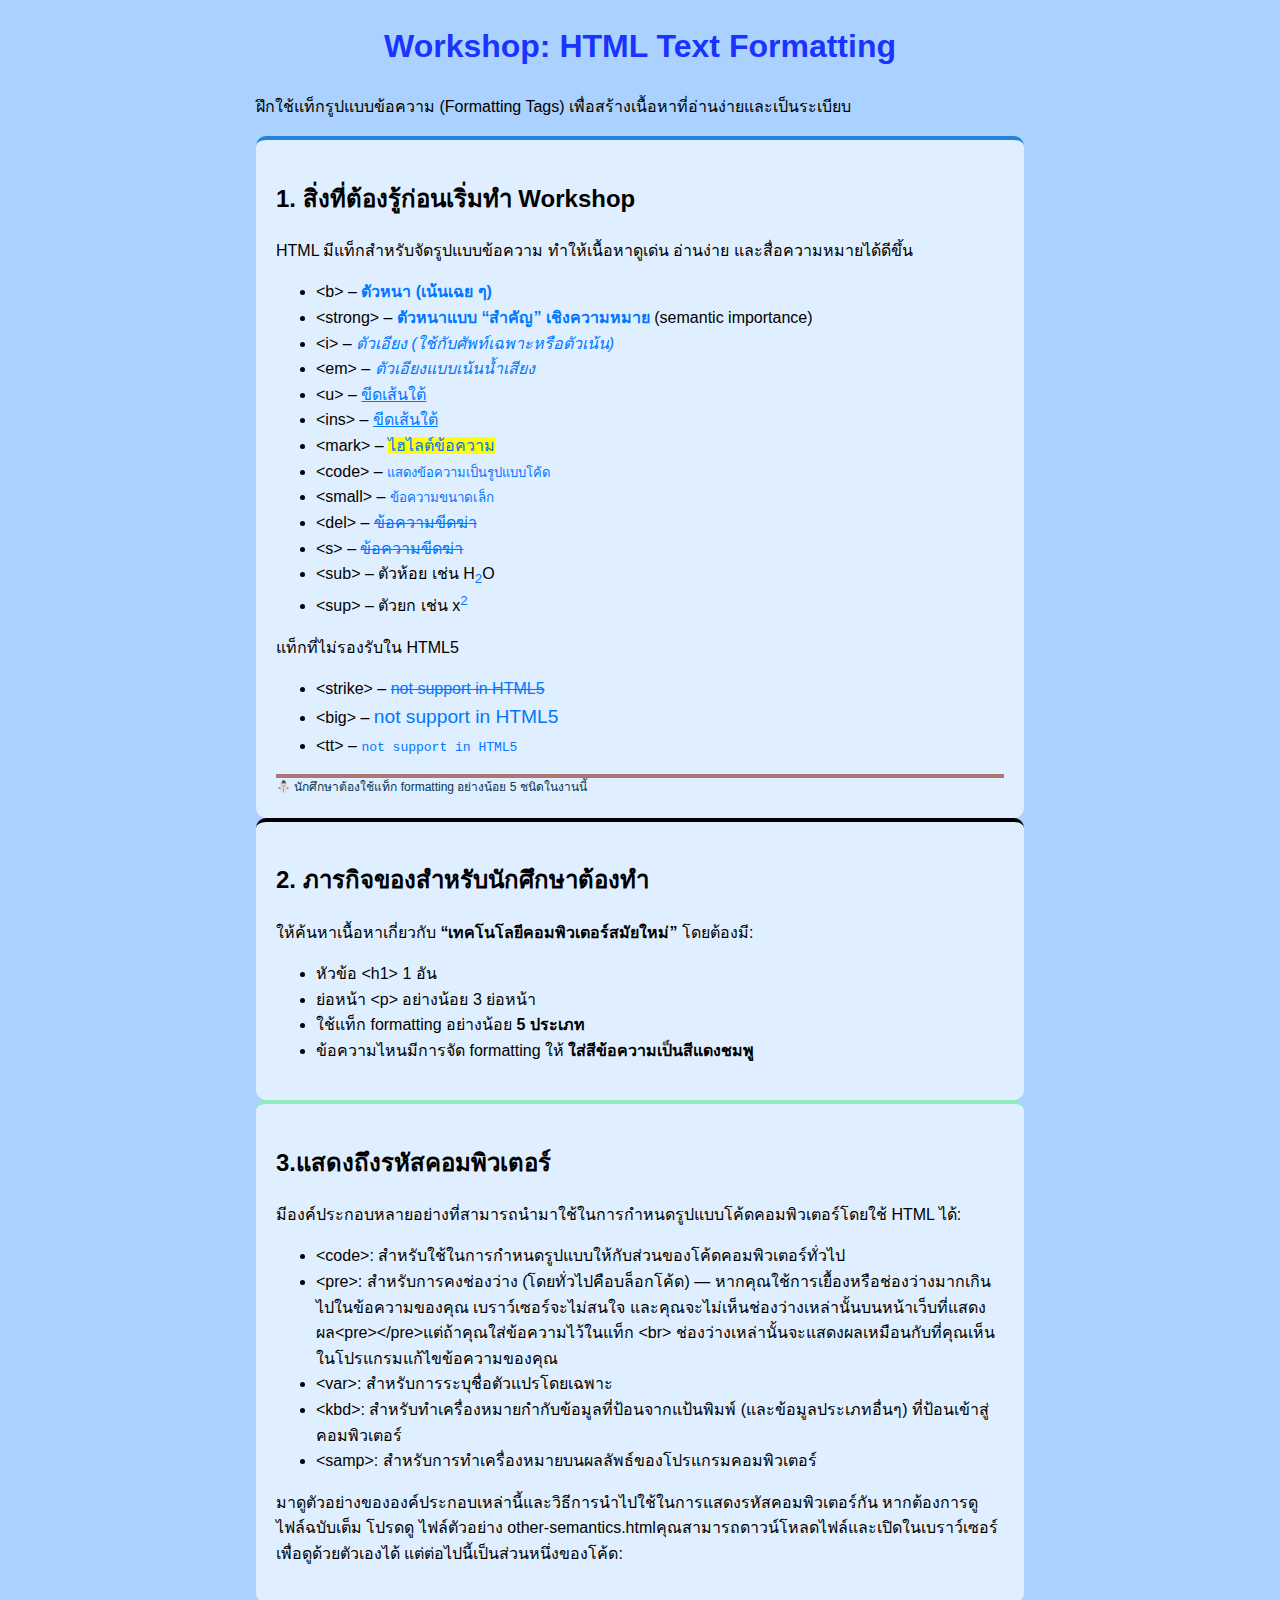
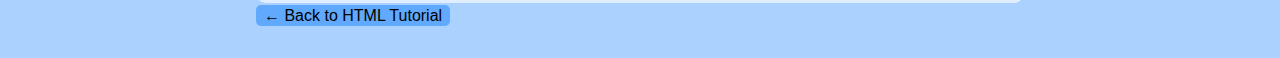
<file: W04_formatting.html>
<!DOCTYPE html>
<html lang="en">
<head>
    <meta charset="UTF-8">
    <meta name="viewport" content="width=device-width, initial-scale=1.0">
    <title>Formatting</title>
    <style>
        body {
            font-family: 'Segoe UI', Tahoma, Geneva, Verdana, sans-serif;
            margin: 0;
            padding: 0;
            line-height: 1.6;
            background-color: #abd2ff;

        }

        .container {
            /*background-color: rgb(196, 229, 241);*/
            width: 60%;
            margin: 0 auto;
        }

        .card {
            background-color: rgb(224, 239, 255);
            padding: 20px;
            margin-bottom: 20px 0;
            border-radius: 10px;
            border-top: 4px solid rgb(37, 129, 221);
        }

        .card.module-1 {border-top-color: rgb(0, 0, 0) ;}
        .card.module-2 {border-top-color: rgba(93, 235, 145, 0.588) ;}

        h1 {
            color: rgb(25, 52, 255);
            text-align: center;
        }

        a{
            text-decoration: none;
            color: rgb(0, 0, 0);
            background-color: rgb(96, 169, 252);
            padding: 2px 8px;
            border-radius: 5px;
        }

        a:hover{
            text-decoration: none;
            color: rgb(0, 0, 0);
            background-color: azure;
        }

        footer {
            margin-bottom: 30px;

        }

        .text-color {color: #0077ff;}

        .note {
            border-top: 4px solid rgb(175, 116, 116);
            color: rgb(6, 54, 80);
            font-size: 12px;
        }
        .note::before{
            content: "⛄ ";
        }
        


    </style>
</head>
<body>
    <div class="container">

        <h1>Workshop: HTML Text Formatting</h1>
        <p >ฝึกใช้แท็กรูปแบบข้อความ (Formatting Tags) เพื่อสร้างเนื้อหาที่อ่านง่ายและเป็นระเบียบ</p>

        <!-- Card 1: Explanation -->
        <section class="card">
            <h2>1. สิ่งที่ต้องรู้ก่อนเริ่มทำ Workshop</h2>

            <p>HTML มีแท็กสำหรับจัดรูปแบบข้อความ ทำให้เนื้อหาดูเด่น อ่านง่าย และสื่อความหมายได้ดีขึ้น</p>

            <ul>
                <li>&lt;b&gt; – <b class="text-color">ตัวหนา (เน้นเฉย ๆ)</b></li>
                <li>&lt;strong&gt; – <strong class="text-color">ตัวหนาแบบ “สำคัญ” เชิงความหมาย</strong> (semantic importance)</li>
                <li>&lt;i&gt; – <i class="text-color">ตัวเอียง (ใช้กับศัพท์เฉพาะหรือตัวเน้น)</i></li>
                <li>&lt;em&gt; – <em class="text-color">ตัวเอียงแบบเน้นน้ำเสียง</em></li>
                <li>&lt;u&gt; – <u class="text-color">ขีดเส้นใต้</u></li>
                <li>&lt;ins&gt; – <ins class="text-color">ขีดเส้นใต้</ins></li>
                <li>&lt;mark&gt; – <mark class="text-color">ไฮไลต์ข้อความ</mark></li>
                <li>&lt;code&gt; – <code class="text-color">แสดงข้อความเป็นรูปแบบโค้ด</code></li>
                <li>&lt;small&gt; – <small class="text-color">ข้อความขนาดเล็ก</small></li>
                <li>&lt;del&gt; – <del class="text-color">ข้อความขีดฆ่า</del></li>
                <li>&lt;s&gt; – <s class="text-color">ข้อความขีดฆ่า</s></li>
                <li>&lt;sub&gt; – ตัวห้อย เช่น H<sub class="text-color">2</sub>O</li>
                <li>&lt;sup&gt; – ตัวยก เช่น x<sup class="text-color">2</sup></li>                
            </ul>
            <div class="box">
                <p>แท็กที่ไม่รองรับใน HTML5</p>
                <ul>
                    <li>&lt;strike&gt; – <strike class="text-color">not support in HTML5</strike></li>
                    <li>&lt;big&gt; – <big class="text-color">not support in HTML5</big></li>
                    <li>&lt;tt&gt; – <tt class="text-color">not support in HTML5</tt></li>
                </ul>
            </div>

            <div class="note">
                นักศึกษาต้องใช้แท็ก formatting อย่างน้อย 5 ชนิดในงานนี้
            </div>
        </section>
       
        <!-- Card 2: Task -->
        <section class="card module-1">
            <h2>2. ภารกิจของสำหรับนักศึกษาต้องทำ</h2>
            <p>ให้ค้นหาเนื้อหาเกี่ยวกับ <b>“เทคโนโลยีคอมพิวเตอร์สมัยใหม่”</b> โดยต้องมี:</p>

            <ul>
                <li>หัวข้อ &lt;h1&gt; 1 อัน</li>
                <li>ย่อหน้า &lt;p&gt; อย่างน้อย 3 ย่อหน้า</li>
                <li>ใช้แท็ก formatting อย่างน้อย <b>5 ประเภท</b></li>
                <li>ข้อความไหนมีการจัด formatting ให้ <b>ใส่สีข้อความเป็นสีแดงชมพู</b></li>
            </ul>
        </section>

        <!-- Card 3: Example from students -->
        <section class="card module-2">
            <h2>3.แสดงถึงรหัสคอมพิวเตอร์</h2>
            <p>มีองค์ประกอบหลายอย่างที่สามารถนำมาใช้ในการกำหนดรูปแบบโค้ดคอมพิวเตอร์โดยใช้ HTML ได้:</p>
            <ul>
                <li>&lt;code&gt;: สำหรับใช้ในการกำหนดรูปแบบให้กับส่วนของโค้ดคอมพิวเตอร์ทั่วไป</li>
                <li>&lt;pre&gt;: สำหรับการคงช่องว่าง (โดยทั่วไปคือบล็อกโค้ด) — หากคุณใช้การเยื้องหรือช่องว่างมากเกินไปในข้อความของคุณ เบราว์เซอร์จะไม่สนใจ และคุณจะไม่เห็นช่องว่างเหล่านั้นบนหน้าเว็บที่แสดงผล&lt;pre&gt;&lt;/pre&gt;แต่ถ้าคุณใส่ข้อความไว้ในแท็ก &lt;br&gt; ช่องว่างเหล่านั้นจะแสดงผลเหมือนกับที่คุณเห็นในโปรแกรมแก้ไขข้อความของคุณ</li>
                <li>&lt;var&gt;: สำหรับการระบุชื่อตัวแปรโดยเฉพาะ</li>
                <li>&lt;kbd&gt;: สำหรับทำเครื่องหมายกำกับข้อมูลที่ป้อนจากแป้นพิมพ์ (และข้อมูลประเภทอื่นๆ) ที่ป้อนเข้าสู่คอมพิวเตอร์</li>
                <li>&lt;samp&gt;: สำหรับการทำเครื่องหมายบนผลลัพธ์ของโปรแกรมคอมพิวเตอร์</li>
            </ul>
            <p>มาดูตัวอย่างขององค์ประกอบเหล่านี้และวิธีการนำไปใช้ในการแสดงรหัสคอมพิวเตอร์กัน หากต้องการดูไฟล์ฉบับเต็ม โปรดดู ไฟล์ตัวอย่าง other-semantics.htmlคุณสามารถดาวน์โหลดไฟล์และเปิดในเบราว์เซอร์เพื่อดูด้วยตัวเองได้ แต่ต่อไปนี้เป็นส่วนหนึ่งของโค้ด:</p>

        </section>

        <footer><a href="index.html">← Back to HTML Tutorial</a></footer>

    </div>

        <footer></footer>

    </div>
    
</body>
</html>
</file>
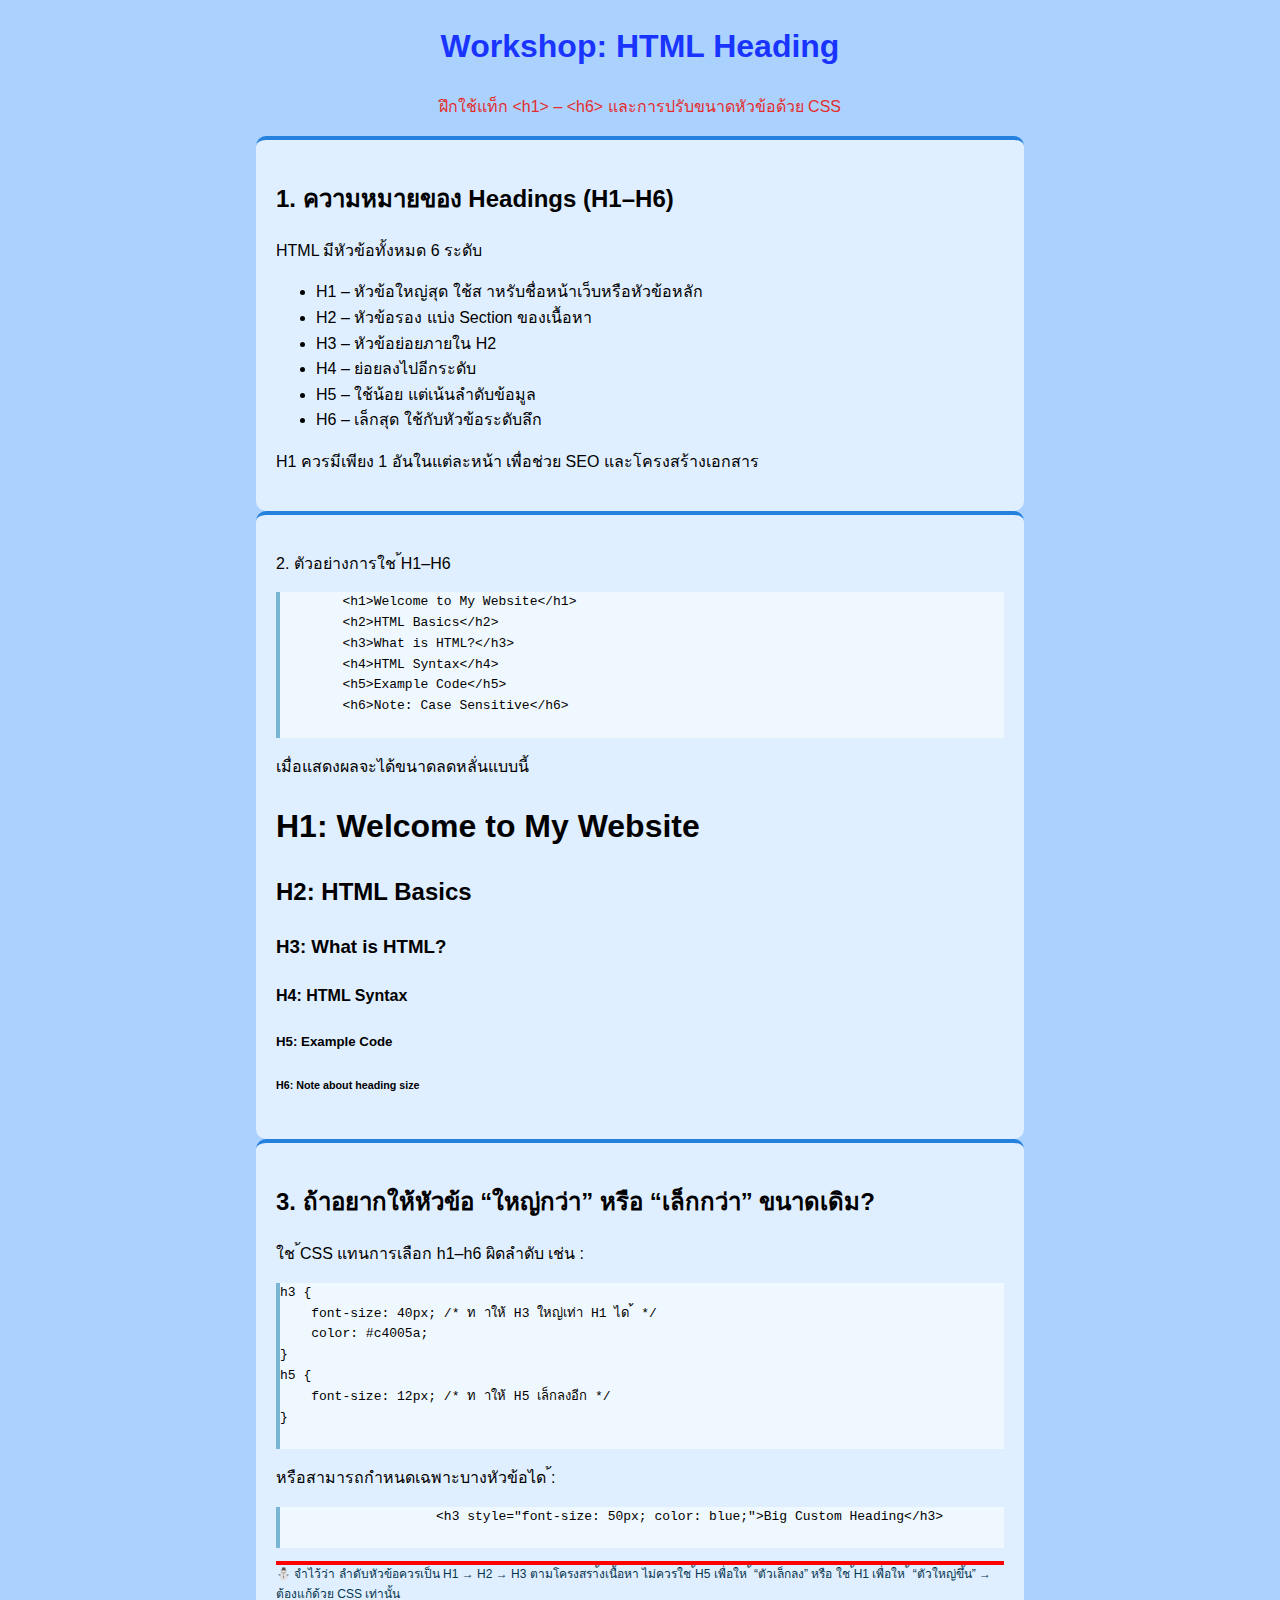
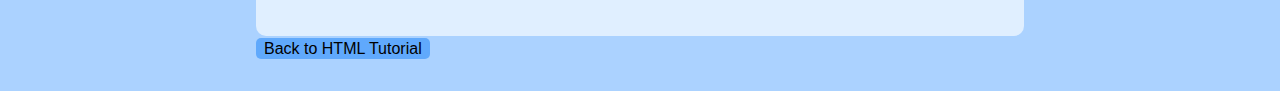
<file: W04_heading.html>
<!DOCTYPE html>
<html lang="en">
<head>
    <meta charset="UTF-8">
    <meta name="viewport" content="width=device-width, initial-scale=1.0">
    <title>heading</title>
    <style>
        body {
            font-family: 'Segoe UI', Tahoma, Geneva, Verdana, sans-serif;
            margin: 0;
            padding: 0;
            line-height: 1.6;
            background-color: #abd2ff;

        }

        .container {
            /*background-color: rgb(196, 229, 241);*/
            width: 60%;
            margin: 0 auto;
        }

        .card {
            background-color: rgb(224, 239, 255);
            padding: 20px;
            margin-bottom: 20px 0;
            border-radius: 10px;
            border-top: 4px solid rgb(37, 129, 221);
        }
        
        h1 {
            color: rgb(25, 52, 255);
            text-align: center;
        }
        
        .note {
            border-top: 4px solid rgb(255, 0, 0);
            color: rgb(6, 54, 80);
            font-size: 12px;
        }
        .note::before{
            content: "⛄ ";
        }

        pre {
            background-color: aliceblue;
            border-left: 4px solid rgb(121, 181, 213) ;
            white-space: pre-wrap;
        }

        a{
            text-decoration: none;
            color: rgb(0, 0, 0);
            background-color: rgb(96, 169, 252);
            padding: 2px 8px;
            border-radius: 5px;
        }

        a:hover{
            text-decoration: none;
            color: rgb(255, 0, 0);
            background-color: azure;
        }

        footer {
            margin-bottom: 30px;

        }
        
    </style>
</head>
<body>
    <div class="container">
        <header>
            <h1>Workshop: HTML Heading</h1>
            <p style="text-align: center; color:rgb(227, 45, 45)">ฝึกใช้แท็ก &lt;h1&gt – &lt;h6&gt และการปรับขนาดหัวข้อด้วย CSS</p>
        </header>
        <main>
            <!-- Card1 -->
            <div class="card">
                <h2> 1. ความหมายของ Headings (H1–H6)</h2>
                <p> HTML มีหัวข้อทั้งหมด 6 ระดับ</p>
                <ul>
                    <li>H1 – หัวข้อใหญ่สุด ใช้ส าหรับชื่อหน้าเว็บหรือหัวข้อหลัก</li>
                    <li>H2 – หัวข้อรอง แบ่ง Section ของเนื้อหา</li>
                    <li>H3 – หัวข้อย่อยภายใน H2</li>
                    <li>H4 – ย่อยลงไปอีกระดับ</li>
                    <li>H5 – ใช้น้อย แต่เน้นลำดับข้อมูล</li>
                    <li>H6 – เล็กสุด ใช้กับหัวข้อระดับลึก</li>
                </ul>
                <p>H1 ควรมีเพียง 1 อันในแต่ละหน้า เพื่อช่วย SEO และโครงสร้างเอกสาร</p>
            </div>

            <!-- Card2 -->
            <div class="card">
                <p>2. ตัวอย่างการใช ้H1–H6</p>
                <pre>
        &lt;h1&gt;Welcome to My Website&lt;/h1&gt;
        &lt;h2&gt;HTML Basics&lt;/h2&gt;
        &lt;h3&gt;What is HTML?&lt;/h3&gt;
        &lt;h4&gt;HTML Syntax&lt;/h4&gt;
        &lt;h5&gt;Example Code&lt;/h5&gt;
        &lt;h6&gt;Note: Case Sensitive&lt;/h6&gt;
                </pre>
                <p>เมื่อแสดงผลจะได้ขนาดลดหลั่นแบบนี้</p>
                <h1 style="text-align: left; color:#000000">H1: Welcome to My Website</h1>
                <h2>H2: HTML Basics</h2>
                <h3>H3: What is HTML?</h3>
                <h4>H4: HTML Syntax</h4>
                <h5>H5: Example Code</h5>
                <h6>H6: Note about heading size</h6>

            </div>
            <!-- Card3 -->
            <div class="card">
                <h2>3. ถ้าอยากให้หัวข้อ “ใหญ่กว่า” หรือ “เล็กกว่า” ขนาดเดิม?</h2>
                <p>ใช ้CSS แทนการเลือก h1–h6 ผิดลำดับ เช่น :</p>
                <pre>
h3 {
    font-size: 40px; /* ท าให้ H3 ใหญ่เท่า H1 ได ้ */
    color: #c4005a;
}
h5 {
    font-size: 12px; /* ท าให้ H5 เล็กลงอีก */
}
                </pre>
                <p>หรือสามารถกำหนดเฉพาะบางหัวข้อได ้:</p>
                <pre>
                    &lt;h3 style="font-size: 50px; color: blue;"&gt;Big Custom Heading&lt;/h3&gt;
                </pre>
                <p class="note">จำไว้ว่า ลำดับหัวข้อควรเป็น H1 → H2 → H3 ตามโครงสรา้งเนื้อหา ไม่ควรใช ้H5 เพื่อให ้ “ตัวเล็กลง” หรือ ใช ้H1
เพื่อให ้ “ตัวใหญ่ขึ้น” → ต้องแก้ด้วย CSS เท่านั้น</p>






            </div>
        </main>
        <footer>
            <a href="index.html">Back to HTML Tutorial</a>
        </footer>
    </div>

</body>
</html>
</file>
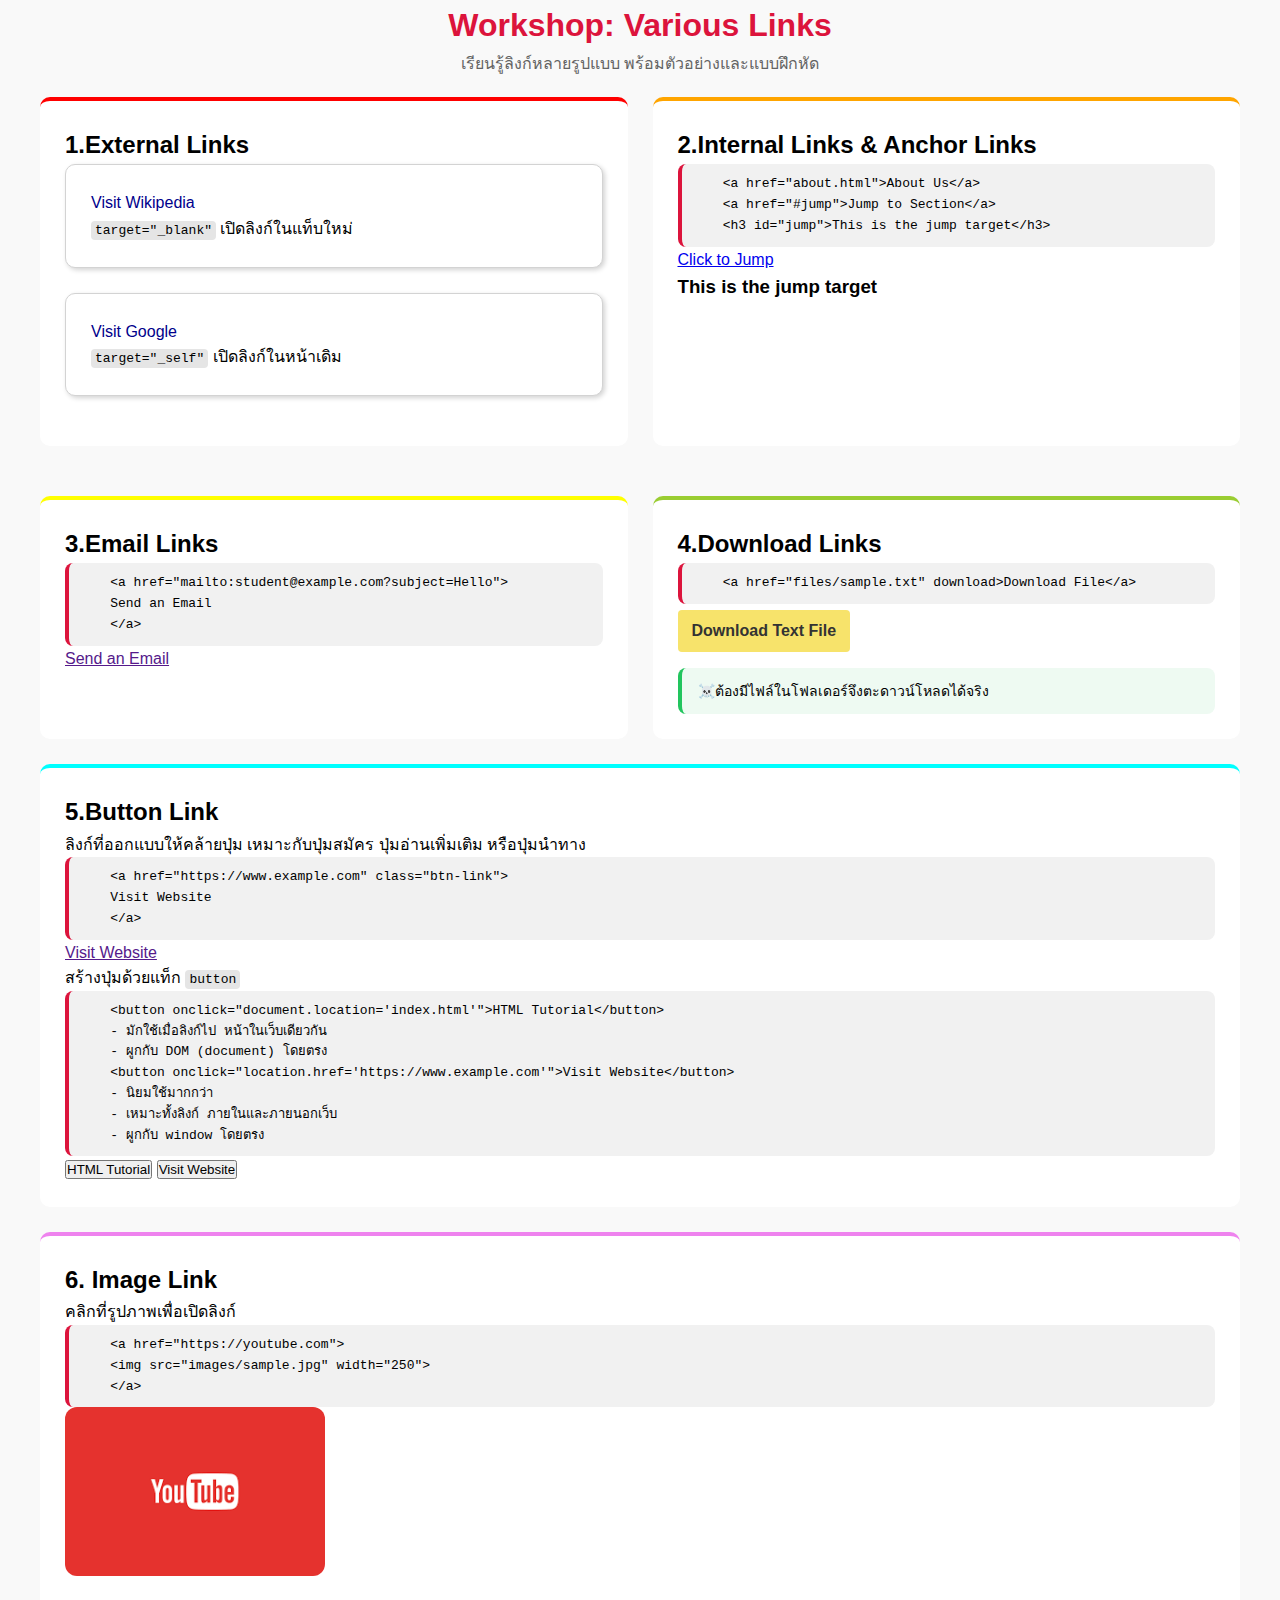
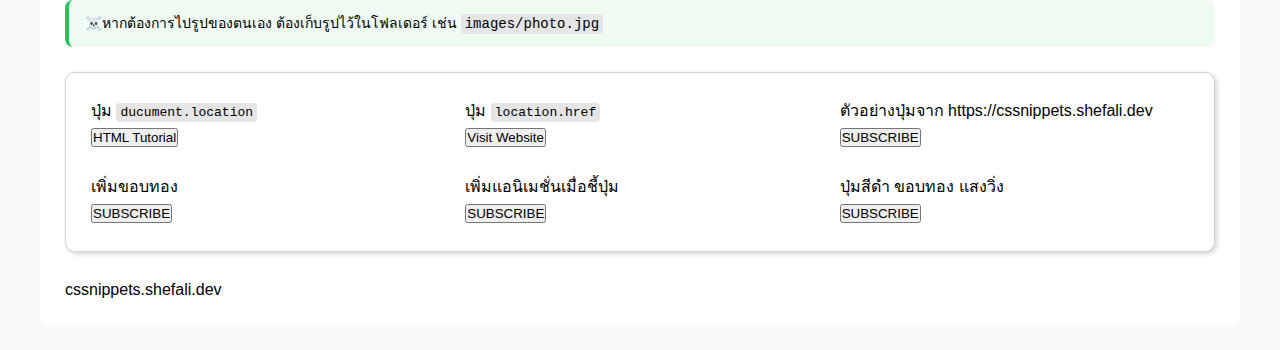
<file: W06_01_link.html>
<!DOCTYPE html>
<html lang="en">
<head>
    <meta charset="UTF-8">
    <meta name="viewport" content="width=device-width, initial-scale=1.0">
    <title>link workshop</title>
    <style>
        * {
            box-sizing: border-box;
            padding: 0;
            margin: 0;
        }

        body {
            font-family: Verdana, Geneva, Tahoma, sans-serif;
            background-color: rgb(249, 249, 249);
            line-height: 1.6;
        }

        .container {
            width: 1200px;
            margin: 0 auto;
        }

        .header {
            text-align: center;
            color: crimson;
        }

        .subtitle {
            text-align: center;
            color: rgb(99, 99, 99);
            margin-bottom: 20px;
        }

        .link-ext {
            text-decoration: none;
            color: darkblue;    
        }

        .card1, .card2 {
            background-color: rgb(255, 255, 255);
            margin-bottom: 25px;
            padding: 25px;
            border-radius: 10px;
        }
        .card1.bordercolor-1 {border-top: 4px solid red;}
        .card1.bordercolor-2 {border-top: 4px solid orange;}
        .card1.bordercolor-3 {border-top: 4px solid yellow;}
        .card1.bordercolor-4 {border-top: 4px solid yellowgreen;}
        .card1.bordercolor-5 {border-top: 4px solid cyan;}
        .card1.bordercolor-6 {border-top: 4px solid violet;}

        .card2.border-shadow {
            border: 1px solid lightgray;
            box-shadow: 2px 2px 5px lightgrey;
        }

        code {
            background-color: rgb(229, 229, 229);
            border-radius: 4px;
            padding: 2px 4px;
        }

        .card-grid {
            display: grid;
            grid-template-columns: repeat(2, 1fr);
            gap: 25px;
        }

        .button-grid {
            display: grid;
            grid-template-columns: repeat(3, 1fr);
            gap: 25px;
        }

        .image-link img {
            width: 260px;
            border-radius: 12px;
            transition: 0.3s;
        }
        .image-link img:hover {
            transform: scale(1.03);
            box-shadow: 0 4px 12px rgba(0,0,0,0.20);
        }
        pre {
            background: #f1f1f1;
            padding: 10px;
            overflow-x: auto;
            border-left: 4px solid crimson;
            border-radius: 8px;
        }

        .note {
            margin-top: 16px;
            padding: 12px 16px;
            background: rgba(34, 197, 94, 0.08);
            border-left: 4px solid #22C55E;
            border-radius: 8px;
            font-size: 14px;
        }

        .note::before {
            content: "☠️";
        }

        .external-link,
        .internal-link,
        .email-link,
        .download-link {
            display: inline-block;
            background-color: #f7e36b;
            padding: 8px 14px;
            text-decoration: none;
            color: #333;
            font-weight: bold;
            margin-top: 6px;
            border-radius: 4px;
            transition: background-color 0.3s;
        }
    </style>
</head>
<body>
    <div class="container">
        <h1 class="header">Workshop: Various Links</h1>
        <p class="subtitle">เรียนรู้ลิงก์หลายรูปแบบ พร้อมตัวอย่างและแบบฝึกหัด</p>

        <!-- card 1 -->
        <div class="card-grid">
            <div class="card1 bordercolor-1">
                <h2>1.External Links</h2>
                <div class="card2 border-shadow">
                    <a href="https://www.wikipedia.org/" target="_blank" class="link-ext">Visit Wikipedia</a>
                    <p><code>target="_blank"</code> เปิดลิงก์ในแท็บใหม่</p>
                </div>
                <div class="card2 border-shadow">
                    <a href="https://www.google.com" target="_self" class="link-ext">Visit Google</a>
                    <p><code>target="_self"</code> เปิดลิงก์ในหน้าเดิม</p>
                </div>
            </div>
            <!-- card2 -->
            <div class="card1 bordercolor-2">
                <h2>2.Internal Links & Anchor Links</h2>
                <pre>
    &lt;a href="about.html"&gt;About Us&lt;/a&gt;
    &lt;a href="#jump"&gt;Jump to Section&lt;/a&gt;
    &lt;h3 id="jump"&gt;This is the jump target&lt;/h3&gt;</pre>
                <a href="#jump">Click to Jump</a>
                <h3 id ="jump">This is the jump target</h3>
            </div>
            <!-- card3 -->
            <div class="card1 bordercolor-3">
                <h2>3.Email Links</h2>
                <pre>
    &lt;a href="mailto:student@example.com?subject=Hello"&gt;
    Send an Email
    &lt;/a&gt;</pre>
                <a href="">Send an Email</a>
            </div>
            <!-- card4 -->
            <div class="card1 bordercolor-4">
                <h2>4.Download Links</h2>
                <pre>
    &lt;a href="files/sample.txt" download&gt;Download File&lt;/a&gt;</pre>
                <a href="File4Dowload/kfc.jpg" download class="download-link">Download Text File</a>
                <p class="note">ต้องมีไฟล์ในโฟลเดอร์จึงตะดาวน์โหลดได้จริง</p>
            </div>
        </div>
        <!-- card5 -->
        <div class="card1 bordercolor-5">
            <h2>5.Button Link</h2>
            <p>ลิงก์ที่ออกแบบให้คล้ายปุ่ม เหมาะกับปุ่มสมัคร ปุ่มอ่านเพิ่มเติม หรือปุ่มนำทาง</p>
            <pre>
    &lt;a href="https://www.example.com" class="btn-link"&gt;
    Visit Website
    &lt;/a&gt;</pre>
            <a href=""class="visit">Visit Website</a>
            <p>สร้างปุ่มด้วยแท็ก <code>button</code></p>
            <pre>
    &lt;button onclick="document.location='index.html'"&gt;HTML Tutorial&lt;/button&gt;
    - มักใช้เมื่อลิงก์ไป หน้าในเว็บเดียวกัน
    - ผูกกับ DOM (document) โดยตรง
    &lt;button onclick="location.href='https://www.example.com'"&gt;Visit Website&lt;/button&gt;
    - นิยมใช้มากกว่า
    - เหมาะทั้งลิงก์ ภายในและภายนอกเว็บ
    - ผูกกับ window โดยตรง</pre>
            <button>HTML Tutorial</button>
            <button>Visit Website</button>
        </div>
        <!-- card6 -->
        <div class="card1 bordercolor-6">
            <h2>6. Image Link</h2>
            <p>คลิกที่รูปภาพเพื่อเปิดลิงก์</p>
            <pre>
    &lt;a href="https://youtube.com"&gt;
    &lt;img src="images/sample.jpg" width="250"&gt;
    &lt;/a&gt;</pre>
            <div class="image-link">
                <a href="https://www.youtube.com/?hl=th&gl=TH&app=desktop" target="_blank">
                    <img src="[data-uri]" alt="รูปภาพ" width="250"></a>
            </div>
            <p class="note">หากต้องการไปรูปของตนเอง ต้องเก็บรูปไว้ในโฟลเดอร์ เช่น <code>images/photo.jpg</code></p>
            <div class="card2 border-shadow" style="margin-top: 25px;">
                <div class="button-grid">
                    <div class="cardbutton">
                        <p>ปุ่ม <code>ducument.location</code></p>
                        <button>HTML Tutorial</button>
                    </div>
                    <div class="cardbutton">
                        <p>ปุ่ม <code>location.href</code></p>
                        <button>Visit Website</button>
                    </div>
                    <div class="cardbutton">
                        <p>ตัวอย่างปุ่มจาก https://cssnippets.shefali.dev</p>
                        <button>SUBSCRIBE</button>
                    </div>
                    <div class="cardbutton">
                        <p>เพิ่มขอบทอง</p>
                        <button>SUBSCRIBE</button>
                    </div>
                    <div class="cardbutton">
                        <p>เพิ่มแอนิเมชั่นเมื่อชี้ปุ่ม</p>
                        <button>SUBSCRIBE</button>
                    </div>
                    <div class="cardbutton">
                        <p>ปุ่มสีดำ ขอบทอง แสงวิ่ง</p>
                        <button>SUBSCRIBE</button>
                    </div>
                </div>
            </div>
cssnippets.shefali.dev
        </div>
    </div>
</body>
</html>
</file>
